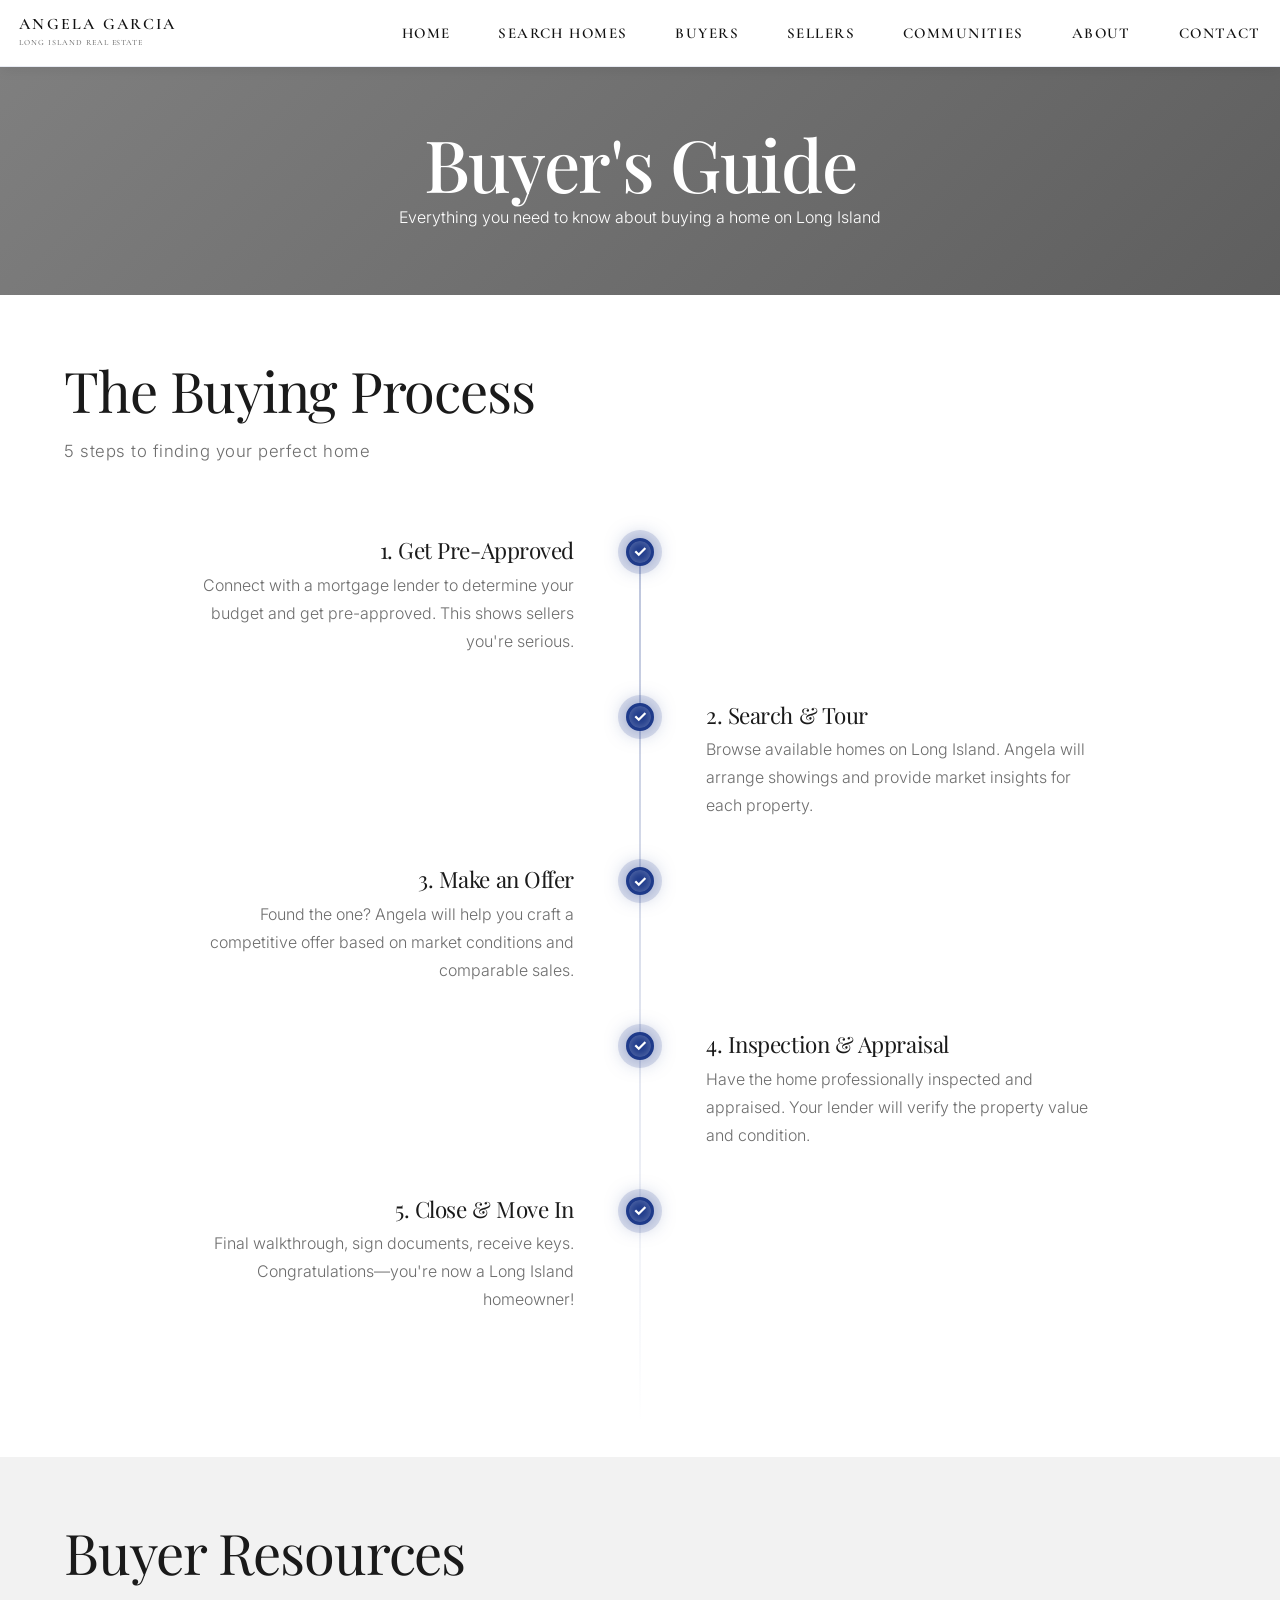
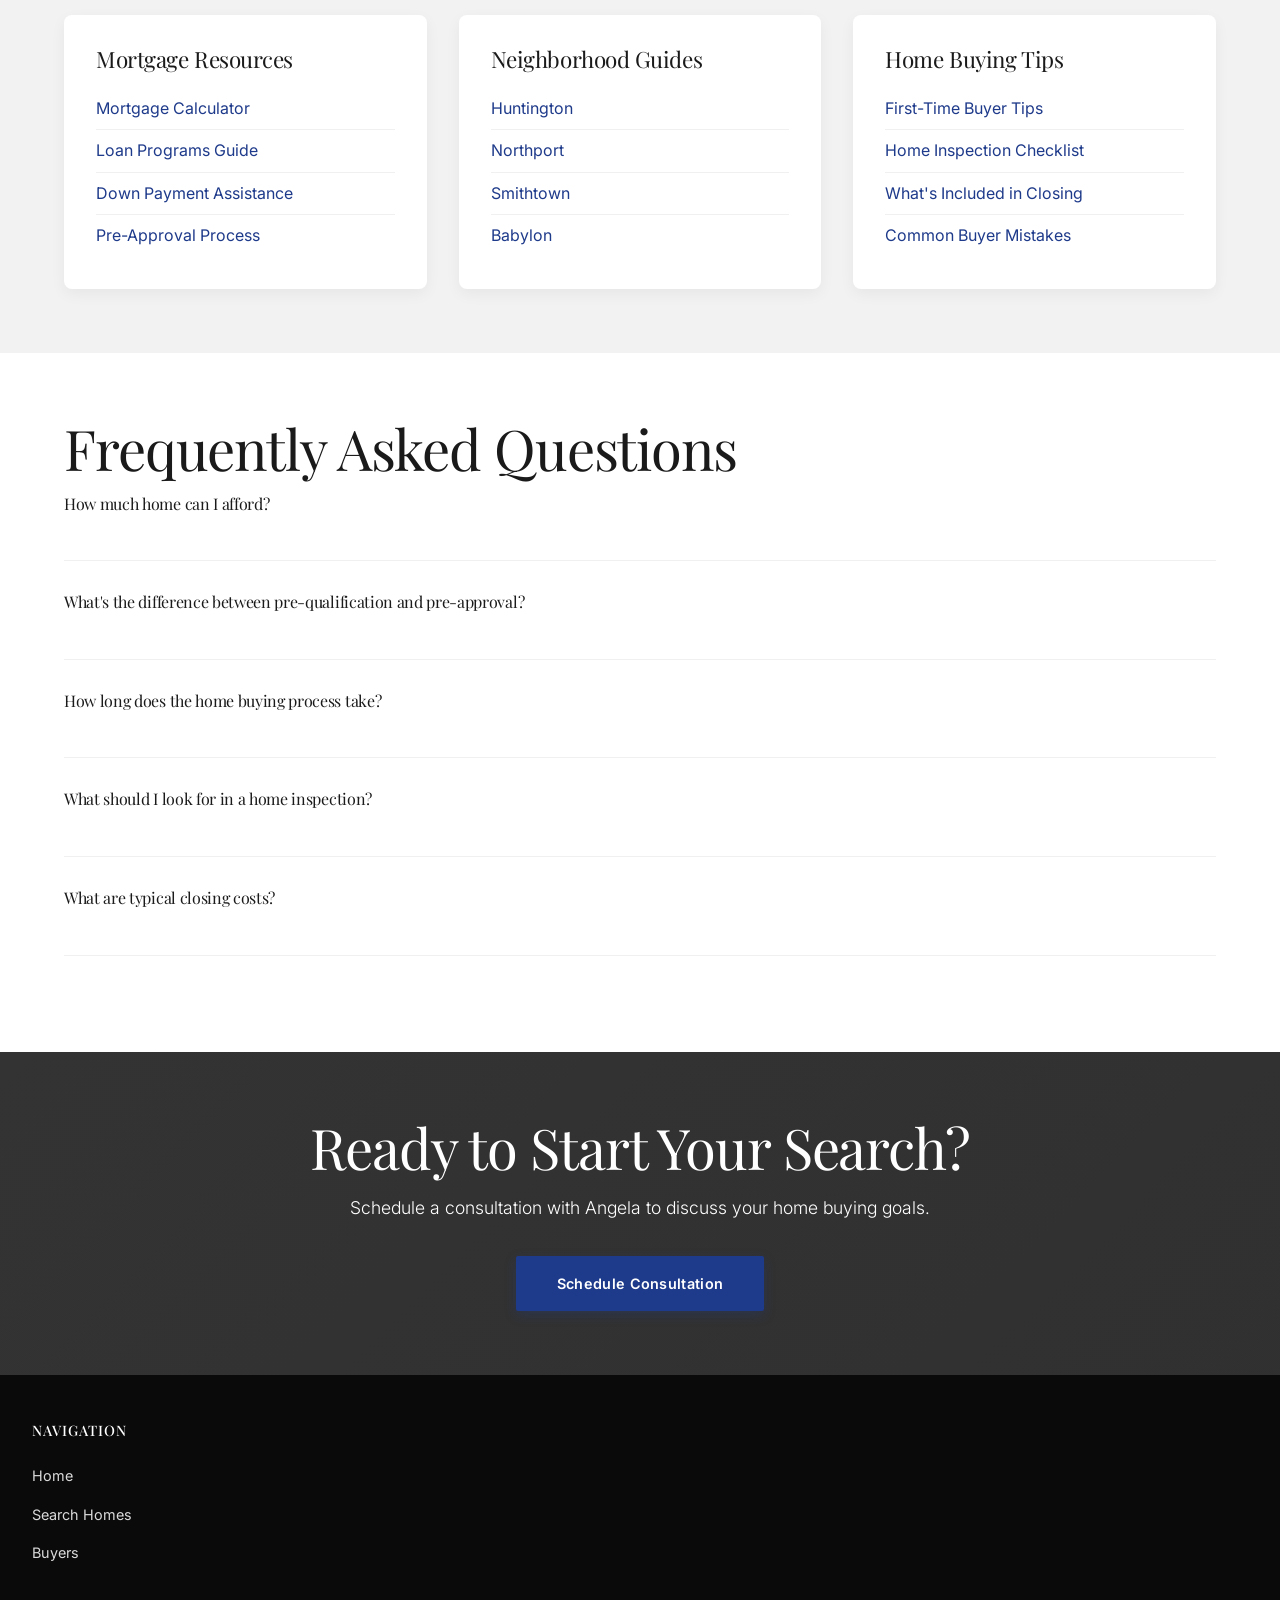
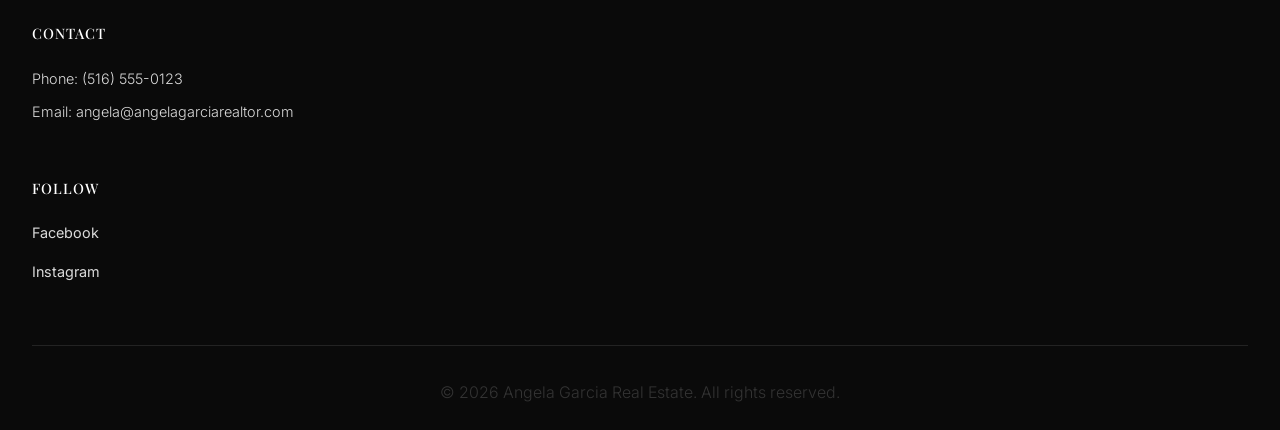
<file: buyers.html>
<!DOCTYPE html>
<html lang="en">
<head>
    <meta charset="UTF-8">
    <meta name="viewport" content="width=device-width, initial-scale=1.0">
    <title>Buyer Guide | Angela Garcia Real Estate | Long Island</title>
    <meta name="description" content="Complete guide for buying a home on Long Island. Learn the process, get pre-approved, and find your dream home.">
    <link rel="stylesheet" href="css/styles.css">
    <style>
        .guide-hero {
            background: linear-gradient(135deg, rgba(0,0,0,0.5), rgba(26,26,26,0.7));
            padding: 4rem 2rem;
            text-align: center;
            color: white;
            margin-top: 60px;
        }

        .guide-hero h1 {
            color: white;
        }

        .process-timeline {
            padding: 4rem 2rem;
            background-color: white;
        }

        .timeline {
            max-width: 900px;
            margin: 0 auto;
            position: relative;
            padding: 2rem 0;
        }

        .timeline::before {
            content: '';
            position: absolute;
            left: 50%;
            transform: translateX(-50%);
            width: 2px;
            height: 100%;
            background: linear-gradient(to bottom, var(--accent-blue), transparent);
            opacity: 0.3;
        }

        .timeline-item {
            margin-bottom: 3rem;
            position: relative;
            opacity: 0.6;
            transition: opacity 0.6s cubic-bezier(0.23, 1, 0.320, 1);
        }

        .timeline-item.active {
            opacity: 1;
        }

        .timeline-item:nth-child(odd) .timeline-content {
            margin-left: 0;
            margin-right: auto;
            width: 48%;
            text-align: right;
            padding-right: 3rem;
        }

        .timeline-item:nth-child(even) .timeline-content {
            margin-left: auto;
            margin-right: 0;
            width: 48%;
            text-align: left;
            padding-left: 3rem;
        }

        .timeline-marker {
            position: absolute;
            left: 50%;
            top: 0;
            transform: translateX(-50%);
            width: 28px;
            height: 28px;
            background-color: white;
            border: 3px solid var(--accent-blue);
            border-radius: 50%;
            z-index: 10;
            display: flex;
            align-items: center;
            justify-content: center;
            transition: all 0.6s cubic-bezier(0.23, 1, 0.320, 1);
            box-shadow: 0 0 0 0 var(--accent-blue);
        }

        .timeline-marker::after {
            content: '✓';
            color: var(--accent-blue);
            font-size: 16px;
            font-weight: bold;
            opacity: 0;
            transform: scale(0);
            transition: all 0.6s cubic-bezier(0.23, 1, 0.320, 1);
        }

        .timeline-item.active .timeline-marker {
            background-color: var(--accent-blue);
            box-shadow: 0 0 0 8px rgba(30, 58, 138, 0.15), 
                        0 0 20px rgba(30, 58, 138, 0.5),
                        inset 0 0 10px rgba(255, 255, 255, 0.3);
        }

        .timeline-item.active .timeline-marker::after {
            opacity: 1;
            color: white;
            transform: scale(1);
        }

        @keyframes checkGlow {
            0% {
                box-shadow: 0 0 0 0 rgba(30, 58, 138, 0.7);
            }
            50% {
                box-shadow: 0 0 0 12px rgba(30, 58, 138, 0), 
                            0 0 25px rgba(30, 58, 138, 0.6);
            }
            100% {
                box-shadow: 0 0 0 8px rgba(30, 58, 138, 0.15), 
                            0 0 20px rgba(30, 58, 138, 0.5),
                            inset 0 0 10px rgba(255, 255, 255, 0.3);
            }
        }

        .timeline-item.active .timeline-marker {
            animation: checkGlow 0.8s ease-out;
        }

        .timeline-content h3 {
            margin-bottom: 0.5rem;
            color: var(--charcoal);
        }

        .timeline-content p {
            color: var(--medium-gray);
        }

        .resources-section {
            padding: 4rem 2rem;
            background-color: var(--light-gray);
        }

        .resources-grid {
            display: grid;
            grid-template-columns: repeat(auto-fit, minmax(280px, 1fr));
            gap: 2rem;
            margin-top: 2rem;
        }

        .resource-card {
            background-color: white;
            padding: 2rem;
            border-radius: 8px;
            box-shadow: 0 5px 15px rgba(0,0,0,0.05);
        }

        .resource-card h3 {
            margin-bottom: 1rem;
        }

        .resource-card ul {
            list-style: none;
        }

        .resource-card li {
            padding: 0.5rem 0;
            border-bottom: 1px solid #f0f0f0;
        }

        .resource-card li:last-child {
            border-bottom: none;
        }

        .resource-card a {
            color: var(--accent-blue);
            text-decoration: none;
        }

        .resource-card a:hover {
            text-decoration: underline;
        }

        .faq-section {
            padding: 4rem 2rem;
            background-color: white;
        }

        .faq-item {
            margin-bottom: 2rem;
            border-bottom: 1px solid #f0f0f0;
            padding-bottom: 2rem;
        }

        .faq-item h4 {
            cursor: pointer;
            color: var(--charcoal);
            margin-bottom: 1rem;
            transition: var(--transition);
        }

        .faq-item h4:hover {
            color: var(--accent-blue);
        }

        .faq-content {
            display: none;
            color: var(--medium-gray);
            line-height: 1.8;
        }

        .faq-content.active {
            display: block;
        }

        .cta-section {
            padding: 4rem 2rem;
            background: linear-gradient(135deg, rgba(0,0,0,0.8), rgba(26,26,26,0.9));
            color: white;
            text-align: center;
        }

        @media (max-width: 768px) {
            .timeline::before {
                left: 30px;
            }

            .timeline-item:nth-child(odd) .timeline-content,
            .timeline-item:nth-child(even) .timeline-content {
                width: 100%;
                margin-left: 70px;
                margin-right: 0;
                text-align: left;
                padding-left: 0;
                padding-right: 0;
            }

            .timeline-marker {
                left: 30px;
            }
        }
    </style>
</head>
<body>

<!-- NAVIGATION -->
<nav class="navbar">
    <div class="nav-container">
        <a href="index.html" class="logo">
            <h1>ANGELA GARCIA</h1>
            <p class="logo-subtitle">LONG ISLAND REAL ESTATE</p>
        </a>
        <!-- Desktop Menu -->
        <ul class="nav-menu">
            <li><a href="index.html">Home</a></li>
            <li><a href="search.html">Search Homes</a></li>
            <li><a href="buyers.html">Buyers</a></li>
            <li><a href="sellers.html">Sellers</a></li>
            <li><a href="communities.html">Communities</a></li>
            <li><a href="about.html">About</a></li>
            <li><a href="contact.html">Contact</a></li>
        </ul>
        <!-- Mobile Menu Toggle -->
        <button class="mobile-menu-toggle" aria-label="Toggle navigation menu" aria-expanded="false">
            <span></span>
            <span></span>
            <span></span>
        </button>
    </div>
</nav>

<!-- Mobile Menu Backdrop -->
<div class="mobile-nav-backdrop"></div>

<!-- Mobile Menu Drawer -->
<div class="mobile-nav-drawer">
    <div class="mobile-nav-header">
        <a href="index.html" class="mobile-logo">ANGELA GARCIA</a>
        <button class="mobile-menu-close" aria-label="Close navigation menu">×</button>
    </div>
    <a href="index.html">Home</a>
    <a href="search.html">Search Homes</a>
    <a href="buyers.html">Buyers</a>
    <a href="sellers.html">Sellers</a>
    <a href="communities.html">Communities</a>
    <a href="about.html">About</a>
    <a href="contact.html">Contact</a>
</div>

<!-- HERO -->
<section class="guide-hero">
    <div class="container">
        <h1>Buyer's Guide</h1>
        <p>Everything you need to know about buying a home on Long Island</p>
    </div>
</section>

<!-- BUYING PROCESS -->
<section class="process-timeline">
    <div class="container">
        <h2>The Buying Process</h2>
        <p class="section-subtitle">5 steps to finding your perfect home</p>

        <div class="timeline">
            <div class="timeline-item">
                <div class="timeline-marker"></div>
                <div class="timeline-content">
                    <h3>1. Get Pre-Approved</h3>
                    <p>Connect with a mortgage lender to determine your budget and get pre-approved. This shows sellers you're serious.</p>
                </div>
            </div>

            <div class="timeline-item">
                <div class="timeline-marker"></div>
                <div class="timeline-content">
                    <h3>2. Search & Tour</h3>
                    <p>Browse available homes on Long Island. Angela will arrange showings and provide market insights for each property.</p>
                </div>
            </div>

            <div class="timeline-item">
                <div class="timeline-marker"></div>
                <div class="timeline-content">
                    <h3>3. Make an Offer</h3>
                    <p>Found the one? Angela will help you craft a competitive offer based on market conditions and comparable sales.</p>
                </div>
            </div>

            <div class="timeline-item">
                <div class="timeline-marker"></div>
                <div class="timeline-content">
                    <h3>4. Inspection & Appraisal</h3>
                    <p>Have the home professionally inspected and appraised. Your lender will verify the property value and condition.</p>
                </div>
            </div>

            <div class="timeline-item">
                <div class="timeline-marker"></div>
                <div class="timeline-content">
                    <h3>5. Close & Move In</h3>
                    <p>Final walkthrough, sign documents, receive keys. Congratulations—you're now a Long Island homeowner!</p>
                </div>
            </div>
        </div>
    </div>
</section>

<!-- RESOURCES -->
<section class="resources-section">
    <div class="container">
        <h2>Buyer Resources</h2>

        <div class="resources-grid">
            <div class="resource-card">
                <h3>Mortgage Resources</h3>
                <ul>
                    <li><a href="#">Mortgage Calculator</a></li>
                    <li><a href="#">Loan Programs Guide</a></li>
                    <li><a href="#">Down Payment Assistance</a></li>
                    <li><a href="#">Pre-Approval Process</a></li>
                </ul>
            </div>

            <div class="resource-card">
                <h3>Neighborhood Guides</h3>
                <ul>
                    <li><a href="communities/huntington.html">Huntington</a></li>
                    <li><a href="communities/northport.html">Northport</a></li>
                    <li><a href="communities/smithtown.html">Smithtown</a></li>
                    <li><a href="communities/babylon.html">Babylon</a></li>
                </ul>
            </div>

            <div class="resource-card">
                <h3>Home Buying Tips</h3>
                <ul>
                    <li><a href="#">First-Time Buyer Tips</a></li>
                    <li><a href="#">Home Inspection Checklist</a></li>
                    <li><a href="#">What's Included in Closing</a></li>
                    <li><a href="#">Common Buyer Mistakes</a></li>
                </ul>
            </div>
        </div>
    </div>
</section>

<!-- FAQ -->
<section class="faq-section">
    <div class="container">
        <h2>Frequently Asked Questions</h2>

        <div class="faq-item">
            <h4 onclick="toggleFaq(this)">How much home can I afford?</h4>
            <div class="faq-content">
                <p>Generally, lenders will approve you for a mortgage of 2.5 to 3 times your annual income. Your actual budget depends on your down payment, credit score, debt-to-income ratio, and current interest rates. Angela recommends getting pre-approved first to understand your true buying power.</p>
            </div>
        </div>

        <div class="faq-item">
            <h4 onclick="toggleFaq(this)">What's the difference between pre-qualification and pre-approval?</h4>
            <div class="faq-content">
                <p>Pre-qualification is a quick estimate based on self-reported information. Pre-approval is a detailed review by a lender that verifies your income, credit, and assets. Pre-approval is what sellers take seriously when reviewing offers.</p>
            </div>
        </div>

        <div class="faq-item">
            <h4 onclick="toggleFaq(this)">How long does the home buying process take?</h4>
            <div class="faq-content">
                <p>From offer to closing typically takes 30-45 days. However, this depends on how quickly inspections, appraisals, and underwriting are completed. Some deals close faster, others take longer.</p>
            </div>
        </div>

        <div class="faq-item">
            <h4 onclick="toggleFaq(this)">What should I look for in a home inspection?</h4>
            <div class="faq-content">
                <p>A professional inspector will examine the structure, roof, foundation, electrical systems, plumbing, HVAC, and more. Angela recommends attending the inspection to ask questions and understand the condition of the property.</p>
            </div>
        </div>

        <div class="faq-item">
            <h4 onclick="toggleFaq(this)">What are typical closing costs?</h4>
            <div class="faq-content">
                <p>Closing costs typically range from 2-5% of the purchase price and include loan origination fees, appraisal, title insurance, taxes, and attorney fees. Angela will provide a detailed estimate after you make an offer.</p>
            </div>
        </div>
    </div>
</section>

<!-- LEAD FORM -->
<section class="cta-section">
    <div class="container">
        <h2>Ready to Start Your Search?</h2>
        <p style="margin-bottom: 2rem; font-size: 1.1rem;">Schedule a consultation with Angela to discuss your home buying goals.</p>
        <a href="contact.html" class="btn btn-primary">Schedule Consultation</a>
    </div>
</section>

<!-- FOOTER -->
<footer class="footer">
    <div class="footer-container">
        <div class="footer-grid">
            <div class="footer-section">
                <h4>Navigation</h4>
                <ul>
                    <li><a href="index.html">Home</a></li>
                    <li><a href="search.html">Search Homes</a></li>
                    <li><a href="buyers.html">Buyers</a></li>
                </ul>
            </div>
            <div class="footer-section">
                <h4>Contact</h4>
                <p>Phone: (516) 555-0123</p>
                <p>Email: angela@angelagarciarealtor.com</p>
            </div>
            <div class="footer-section">
                <h4>Follow</h4>
                <ul>
                    <li><a href="#">Facebook</a></li>
                    <li><a href="#">Instagram</a></li>
                </ul>
            </div>
        </div>
        <div class="footer-bottom">
            <p>&copy; 2026 Angela Garcia Real Estate. All rights reserved.</p>
        </div>
    </div>
</footer>

<script>
function toggleFaq(element) {
    const content = element.nextElementSibling;
    content.classList.toggle('active');
    element.style.color = content.classList.contains('active') ? 'var(--accent-blue)' : 'var(--charcoal)';
}

// Intersection Observer for animated checkpoints
function initializeTimelineAnimations() {
    const timelineItems = document.querySelectorAll('.timeline-item');
    
    const observerOptions = {
        threshold: 0.5,
        rootMargin: '0px 0px -100px 0px'
    };
    
    const observer = new IntersectionObserver((entries) => {
        entries.forEach(entry => {
            if (entry.isIntersecting) {
                entry.target.classList.add('active');
            }
        });
    }, observerOptions);
    
    timelineItems.forEach(item => observer.observe(item));
}

// Run on page load
document.addEventListener('DOMContentLoaded', () => {
    initializeTimelineAnimations();
});

// Mobile Navigation
const toggle = document.querySelector(".mobile-menu-toggle");
const close = document.querySelector(".mobile-menu-close");
const backdrop = document.querySelector(".mobile-nav-backdrop");
const links = document.querySelectorAll(".mobile-nav-drawer a");

const openMenu = () => {
    document.body.classList.add("mobile-nav-open");
    toggle?.setAttribute("aria-expanded", "true");
};

const closeMenu = () => {
    document.body.classList.remove("mobile-nav-open");
    toggle?.setAttribute("aria-expanded", "false");
};

toggle?.addEventListener("click", openMenu);
close?.addEventListener("click", closeMenu);
backdrop?.addEventListener("click", closeMenu);
links.forEach((link) => link.addEventListener("click", closeMenu));

window.addEventListener("resize", () => {
    if (window.innerWidth > 768) closeMenu();
});
</script>

</body>
</html>
</file>
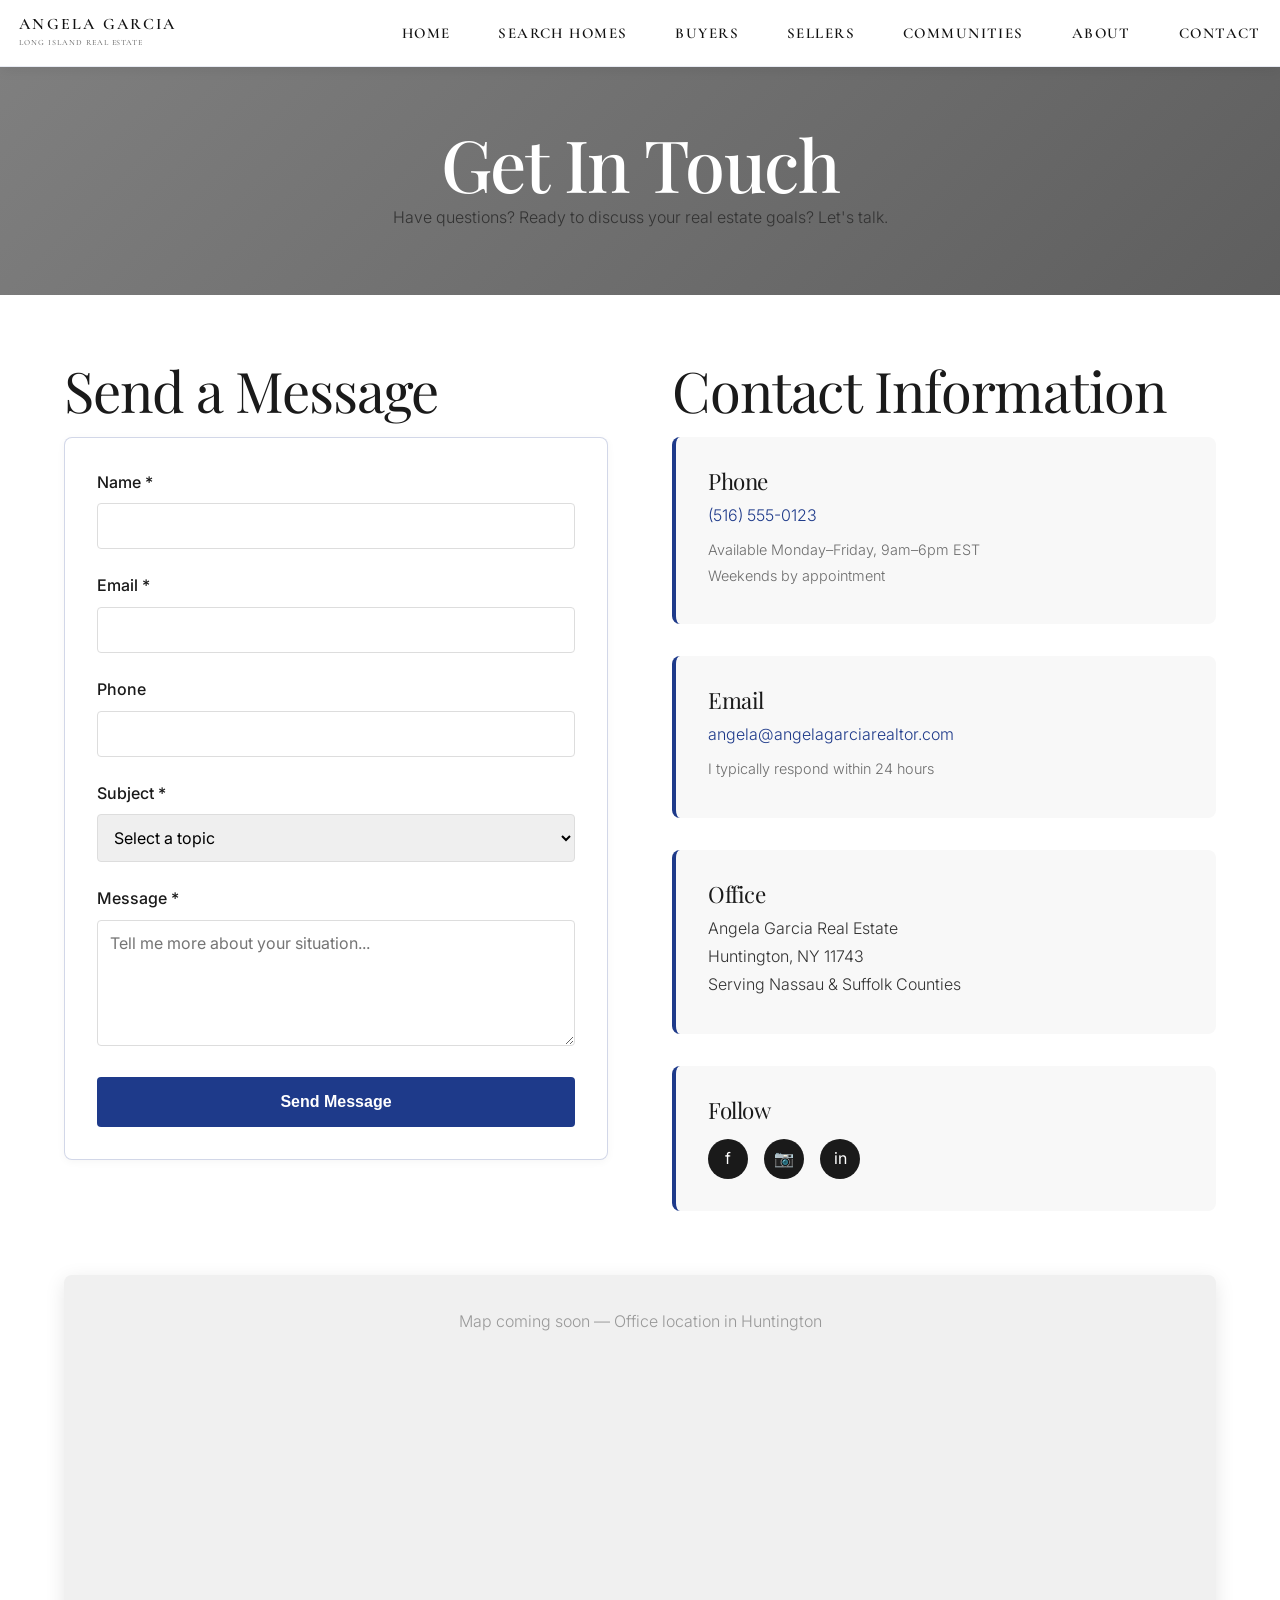
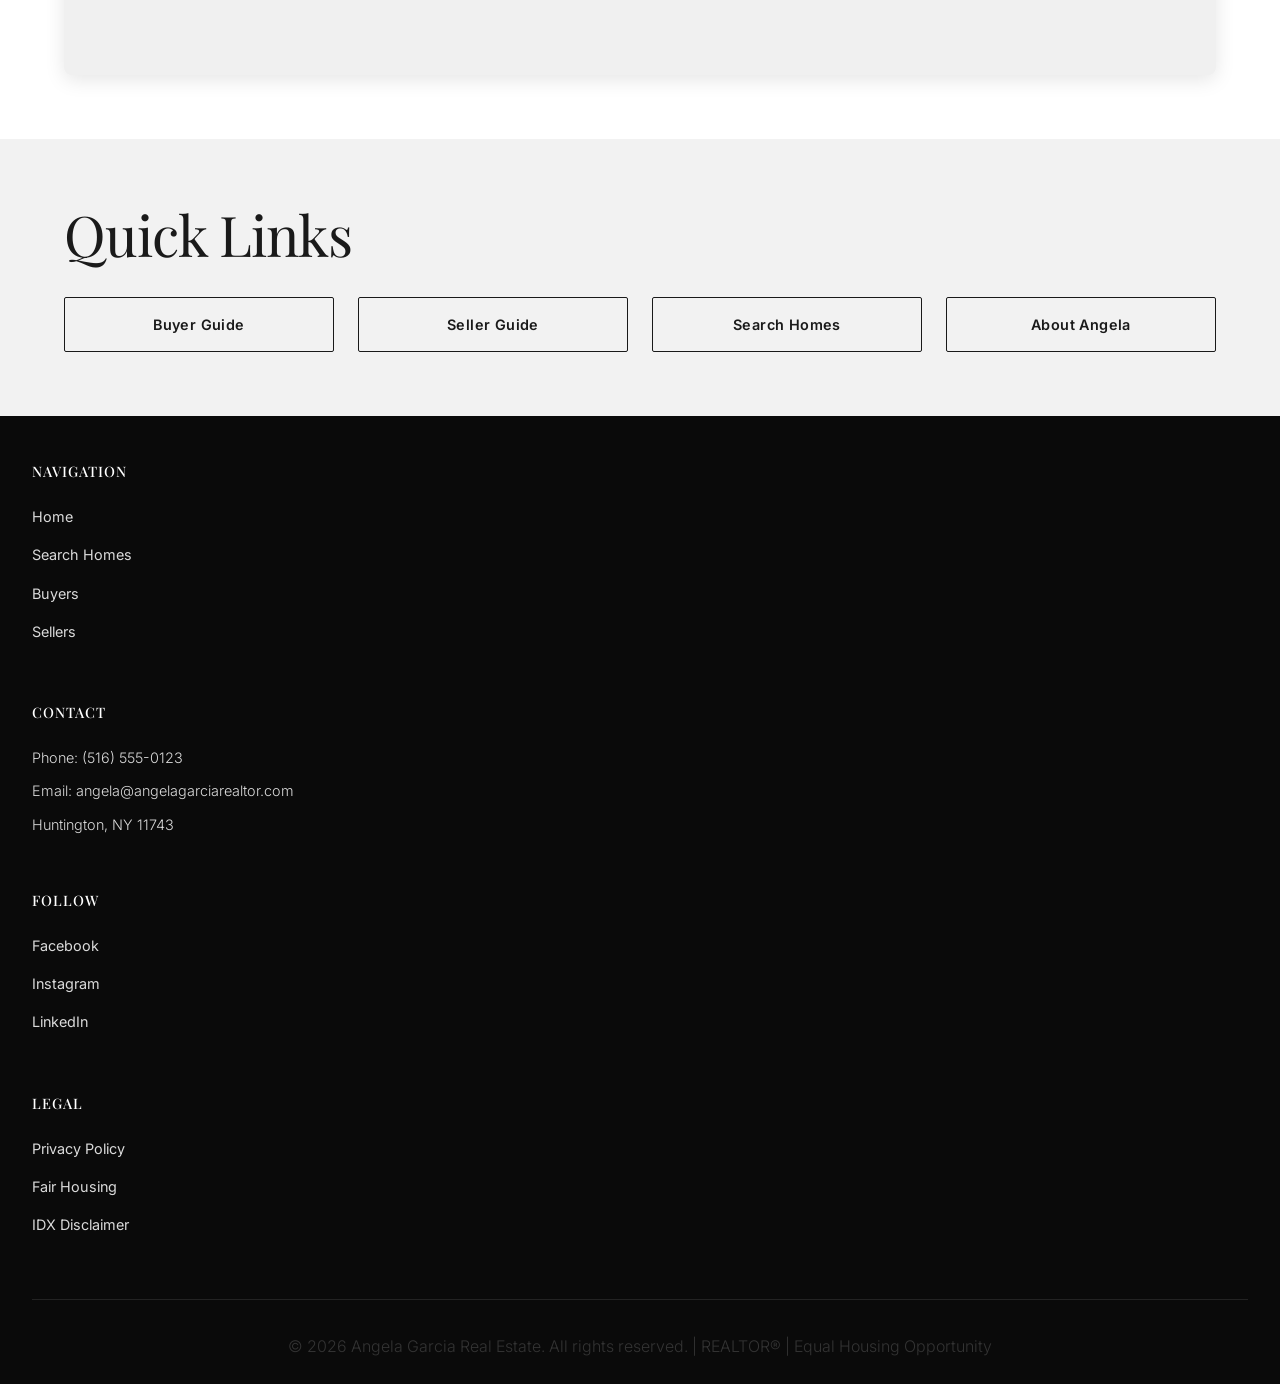
<file: contact.html>
<!DOCTYPE html>
<html lang="en">
<head>
    <meta charset="UTF-8">
    <meta name="viewport" content="width=device-width, initial-scale=1.0">
    <title>Contact Angela Garcia | Long Island Real Estate</title>
    <meta name="description" content="Get in touch with Angela Garcia. Schedule a consultation or ask questions about buying, selling, or investing in Long Island real estate.">
    <link rel="stylesheet" href="css/styles.css">
    <style>
        .contact-hero {
            background: linear-gradient(135deg, rgba(0,0,0,0.5), rgba(26,26,26,0.7));
            padding: 4rem 2rem;
            text-align: center;
            color: white;
            margin-top: 60px;
        }

        .contact-hero h1 {
            color: white;
        }

        .contact-content {
            padding: 4rem 2rem;
            background-color: white;
        }

        .contact-grid {
            display: grid;
            grid-template-columns: 1fr 1fr;
            gap: 4rem;
        }

        .contact-form {
            background-color: var(--white);
            padding: 2rem;
            border-radius: 8px;
            border: 1px solid rgba(30, 58, 138, 0.2);
            box-shadow: 0 2px 8px rgba(0, 0, 0, 0.04);
        }

        .form-group {
            margin-bottom: 1.5rem;
        }

        .form-group label {
            display: block;
            margin-bottom: 0.5rem;
            font-weight: 500;
            color: var(--charcoal);
        }

        .form-group input,
        .form-group textarea,
        .form-group select {
            width: 100%;
            padding: 0.75rem;
            border: 1px solid #ddd;
            border-radius: 4px;
            font-size: 1rem;
            font-family: inherit;
        }

        .form-group input:focus,
        .form-group textarea:focus,
        .form-group select:focus {
            outline: none;
            border-color: var(--accent-blue);
            box-shadow: 0 0 0 3px rgba(30, 58, 138, 0.1);
        }

        .submit-btn {
            width: 100%;
            padding: 1rem;
            background-color: var(--accent-blue);
            color: white;
            border: none;
            border-radius: 4px;
            font-size: 1rem;
            font-weight: 600;
            cursor: pointer;
            transition: var(--transition);
        }

        .submit-btn:hover {
            background-color: #153063;
        }

        .contact-info {
            display: flex;
            flex-direction: column;
            gap: 2rem;
        }

        .info-block {
            padding: 2rem;
            background-color: var(--off-white);
            border-radius: 8px;
            border-left: 4px solid var(--accent-blue);
        }

        .info-block h3 {
            margin-bottom: 0.5rem;
        }

        .info-block p {
            margin-bottom: 0.25rem;
        }

        .info-block a {
            color: var(--accent-blue);
            text-decoration: none;
            transition: var(--transition);
        }

        .info-block a:hover {
            text-decoration: underline;
        }

        .map-section {
            margin-top: 4rem;
            border-radius: 8px;
            overflow: hidden;
            box-shadow: 0 5px 20px rgba(0,0,0,0.1);
            height: 400px;
            background-color: #f0f0f0;
        }

        .social-links {
            display: flex;
            gap: 1rem;
            margin-top: 1rem;
        }

        .social-links a {
            display: inline-flex;
            align-items: center;
            justify-content: center;
            width: 40px;
            height: 40px;
            background-color: var(--charcoal);
            color: white;
            border-radius: 50%;
            text-decoration: none;
            transition: var(--transition);
        }

        .social-links a:hover {
            background-color: var(--accent-blue);
        }

        @media (max-width: 768px) {
            .contact-grid {
                grid-template-columns: 1fr;
            }
        }
    </style>
</head>
<body>

<!-- NAVIGATION -->
<nav class="navbar">
    <div class="nav-container">
        <a href="index.html" class="logo">
            <h1>ANGELA GARCIA</h1>
            <p class="logo-subtitle">LONG ISLAND REAL ESTATE</p>
        </a>
        <!-- Desktop Menu -->
        <ul class="nav-menu">
            <li><a href="index.html">Home</a></li>
            <li><a href="search.html">Search Homes</a></li>
            <li><a href="buyers.html">Buyers</a></li>
            <li><a href="sellers.html">Sellers</a></li>
            <li><a href="communities.html">Communities</a></li>
            <li><a href="about.html">About</a></li>
            <li><a href="contact.html">Contact</a></li>
        </ul>
        <!-- Mobile Menu Toggle -->
        <button class="mobile-menu-toggle" aria-label="Toggle navigation menu" aria-expanded="false">
            <span></span>
            <span></span>
            <span></span>
        </button>
    </div>
</nav>

<!-- Mobile Menu Backdrop -->
<div class="mobile-nav-backdrop"></div>

<!-- Mobile Menu Drawer -->
<div class="mobile-nav-drawer">
    <div class="mobile-nav-header">
        <a href="index.html" class="mobile-logo">ANGELA GARCIA</a>
        <button class="mobile-menu-close" aria-label="Close navigation menu">×</button>
    </div>
    <a href="index.html">Home</a>
    <a href="search.html">Search Homes</a>
    <a href="buyers.html">Buyers</a>
    <a href="sellers.html">Sellers</a>
    <a href="communities.html">Communities</a>
    <a href="about.html">About</a>
    <a href="contact.html">Contact</a>
</div>

<!-- HERO -->
<section class="contact-hero">
    <div class="container">
        <h1>Get In Touch</h1>
        <p>Have questions? Ready to discuss your real estate goals? Let's talk.</p>
    </div>
</section>

<!-- CONTACT FORM & INFO -->
<section class="contact-content">
    <div class="container">
        <div class="contact-grid">
            <!-- FORM -->
            <div>
                <h2>Send a Message</h2>
                <form id="contactForm" class="contact-form">
                    <div class="form-group">
                        <label for="name">Name *</label>
                        <input type="text" id="name" name="name" required>
                    </div>

                    <div class="form-group">
                        <label for="email">Email *</label>
                        <input type="email" id="email" name="email" required>
                    </div>

                    <div class="form-group">
                        <label for="phone">Phone</label>
                        <input type="tel" id="phone" name="phone">
                    </div>

                    <div class="form-group">
                        <label for="subject">Subject *</label>
                        <select id="subject" name="subject" required>
                            <option value="">Select a topic</option>
                            <option value="buying">I'm interested in buying</option>
                            <option value="selling">I'm interested in selling</option>
                            <option value="valuation">I want a home valuation</option>
                            <option value="info">I have a question</option>
                            <option value="other">Other</option>
                        </select>
                    </div>

                    <div class="form-group">
                        <label for="message">Message *</label>
                        <textarea id="message" name="message" rows="5" placeholder="Tell me more about your situation..." required></textarea>
                    </div>

                    <button type="submit" class="submit-btn">Send Message</button>
                </form>
            </div>

            <!-- INFO -->
            <div>
                <h2>Contact Information</h2>

                <div class="contact-info">
                    <div class="info-block">
                        <h3>Phone</h3>
                        <p><a href="tel:+15165550123">(516) 555-0123</a></p>
                        <p style="font-size: 0.9rem; color: var(--medium-gray); margin-top: 0.5rem;">Available Monday–Friday, 9am–6pm EST<br>Weekends by appointment</p>
                    </div>

                    <div class="info-block">
                        <h3>Email</h3>
                        <p><a href="mailto:angela@angelagarciarealtor.com">angela@angelagarciarealtor.com</a></p>
                        <p style="font-size: 0.9rem; color: var(--medium-gray); margin-top: 0.5rem;">I typically respond within 24 hours</p>
                    </div>

                    <div class="info-block">
                        <h3>Office</h3>
                        <p>Angela Garcia Real Estate<br>Huntington, NY 11743<br>Serving Nassau & Suffolk Counties</p>
                    </div>

                    <div class="info-block">
                        <h3>Follow</h3>
                        <div class="social-links">
                            <a href="#" title="Facebook">f</a>
                            <a href="#" title="Instagram">📷</a>
                            <a href="#" title="LinkedIn">in</a>
                        </div>
                    </div>
                </div>
            </div>
        </div>

        <!-- MAP -->
        <div class="map-section" id="map">
            <p style="padding: 2rem; text-align: center; color: #999;">Map coming soon — Office location in Huntington</p>
        </div>
    </div>
</section>

<!-- FAQ QUICK LINKS -->
<section style="padding: 4rem 2rem; background-color: var(--light-gray);">
    <div class="container">
        <h2>Quick Links</h2>
        <div style="display: grid; grid-template-columns: repeat(auto-fit, minmax(200px, 1fr)); gap: 1.5rem; margin-top: 2rem;">
            <a href="buyers.html" class="btn btn-outline" style="text-align: center;">Buyer Guide</a>
            <a href="sellers.html" class="btn btn-outline" style="text-align: center;">Seller Guide</a>
            <a href="search.html" class="btn btn-outline" style="text-align: center;">Search Homes</a>
            <a href="about.html" class="btn btn-outline" style="text-align: center;">About Angela</a>
        </div>
    </div>
</section>

<!-- FOOTER -->
<footer class="footer">
    <div class="footer-container">
        <div class="footer-grid">
            <div class="footer-section">
                <h4>Navigation</h4>
                <ul>
                    <li><a href="index.html">Home</a></li>
                    <li><a href="search.html">Search Homes</a></li>
                    <li><a href="buyers.html">Buyers</a></li>
                    <li><a href="sellers.html">Sellers</a></li>
                </ul>
            </div>
            <div class="footer-section">
                <h4>Contact</h4>
                <p>Phone: (516) 555-0123</p>
                <p>Email: angela@angelagarciarealtor.com</p>
                <p>Huntington, NY 11743</p>
            </div>
            <div class="footer-section">
                <h4>Follow</h4>
                <ul>
                    <li><a href="#">Facebook</a></li>
                    <li><a href="#">Instagram</a></li>
                    <li><a href="#">LinkedIn</a></li>
                </ul>
            </div>
            <div class="footer-section">
                <h4>Legal</h4>
                <ul>
                    <li><a href="#">Privacy Policy</a></li>
                    <li><a href="#">Fair Housing</a></li>
                    <li><a href="#">IDX Disclaimer</a></li>
                </ul>
            </div>
        </div>
        <div class="footer-bottom">
            <p>&copy; 2026 Angela Garcia Real Estate. All rights reserved. | REALTOR® | Equal Housing Opportunity</p>
        </div>
    </div>
</footer>

<script>
document.getElementById('contactForm').addEventListener('submit', function(e) {
    e.preventDefault();
    
    const formData = new FormData(this);
    const data = Object.fromEntries(formData);
    
    console.log('Contact form submitted:', data);
    
    // Show success message
    alert('Thank you for reaching out! Angela will get back to you soon.');
    
    // Reset form
    this.reset();
});
</script>

<script>
// Mobile Navigation
document.addEventListener("DOMContentLoaded", () => {
    const toggle = document.querySelector(".mobile-menu-toggle");
    const close = document.querySelector(".mobile-menu-close");
    const backdrop = document.querySelector(".mobile-nav-backdrop");
    const links = document.querySelectorAll(".mobile-nav-drawer a");

    const openMenu = () => {
        document.body.classList.add("mobile-nav-open");
        toggle?.setAttribute("aria-expanded", "true");
    };

    const closeMenu = () => {
        document.body.classList.remove("mobile-nav-open");
        toggle?.setAttribute("aria-expanded", "false");
    };

    toggle?.addEventListener("click", openMenu);
    close?.addEventListener("click", closeMenu);
    backdrop?.addEventListener("click", closeMenu);
    links.forEach((link) => link.addEventListener("click", closeMenu));

    window.addEventListener("resize", () => {
        if (window.innerWidth > 768) closeMenu();
    });
});
</script>

</body>
</html>
</file>
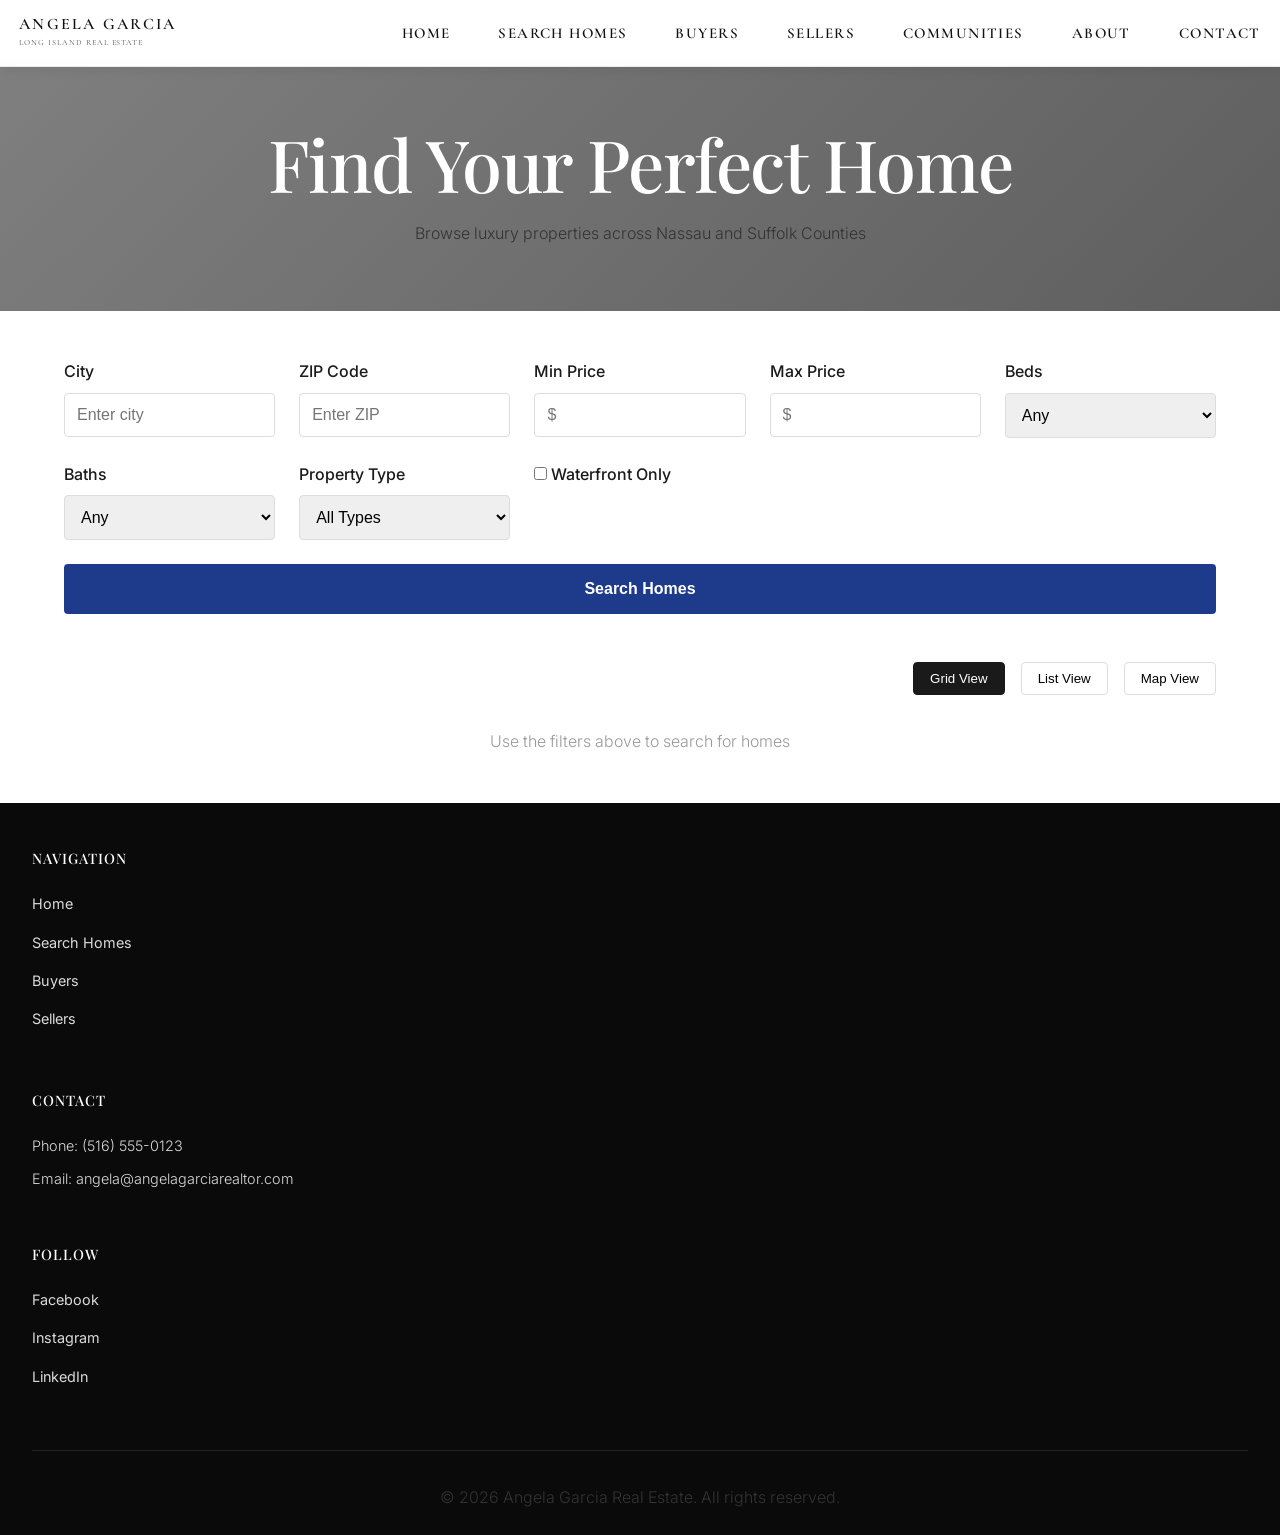
<file: search.html>
<!DOCTYPE html>
<html lang="en">
<head>
    <meta charset="UTF-8">
    <meta name="viewport" content="width=device-width, initial-scale=1.0">
    <title>Search Homes | Angela Garcia Real Estate | Long Island</title>
    <meta name="description" content="Search luxury homes for sale on Long Island. Browse Nassau County and Suffolk County real estate listings with advanced filtering.">
    <link rel="stylesheet" href="css/styles.css">
    <style>
        .search-hero {
            background: linear-gradient(135deg, rgba(0,0,0,0.5), rgba(26,26,26,0.7));
            padding: 4rem 2rem;
            text-align: center;
            color: white;
            margin-top: 60px;
        }

        .search-hero h1 {
            color: white;
            margin-bottom: 1rem;
        }

        .search-interface {
            background-color: white;
            padding: 3rem 2rem;
        }

        .filters-section {
            display: grid;
            grid-template-columns: repeat(auto-fit, minmax(200px, 1fr));
            gap: 1.5rem;
            margin-bottom: 2rem;
        }

        .filter-group {
            display: flex;
            flex-direction: column;
        }

        .filter-group label {
            font-weight: 500;
            margin-bottom: 0.5rem;
            color: var(--charcoal);
        }

        .filter-group input,
        .filter-group select {
            padding: 0.75rem;
            border: 1px solid #ddd;
            border-radius: 4px;
            font-size: 1rem;
        }

        .filter-group input:focus,
        .filter-group select:focus {
            outline: none;
            border-color: var(--accent-gold);
            box-shadow: 0 0 0 3px rgba(184, 149, 111, 0.1);
        }

        .search-button {
            grid-column: 1 / -1;
            padding: 1rem;
            background-color: var(--accent-gold);
            color: white;
            border: none;
            border-radius: 4px;
            font-size: 1rem;
            font-weight: 600;
            cursor: pointer;
            transition: var(--transition);
        }

        .search-button:hover {
            background-color: #a0845f;
        }

        .listings-container {
            margin-top: 3rem;
        }

        .view-options {
            display: flex;
            gap: 1rem;
            margin-bottom: 2rem;
            justify-content: flex-end;
        }

        .view-btn {
            padding: 0.5rem 1rem;
            border: 1px solid #ddd;
            background-color: white;
            cursor: pointer;
            border-radius: 4px;
            transition: var(--transition);
        }

        .view-btn.active {
            background-color: var(--charcoal);
            color: white;
            border-color: var(--charcoal);
        }

        .listings-grid {
            display: grid;
            grid-template-columns: repeat(auto-fill, minmax(300px, 1fr));
            gap: 2rem;
        }

        .map-section {
            margin-top: 3rem;
            border-radius: 8px;
            overflow: hidden;
            box-shadow: 0 5px 20px rgba(0,0,0,0.1);
            height: 500px;
            background-color: #f0f0f0;
        }
    </style>
</head>
<body>

<!-- NAVIGATION -->
<nav class="navbar">
    <div class="nav-container">
        <a href="index.html" class="logo">
            <h1>ANGELA GARCIA</h1>
            <p class="logo-subtitle">LONG ISLAND REAL ESTATE</p>
        </a>
        <!-- Desktop Menu -->
        <ul class="nav-menu">
            <li><a href="index.html">Home</a></li>
            <li><a href="search.html">Search Homes</a></li>
            <li><a href="buyers.html">Buyers</a></li>
            <li><a href="sellers.html">Sellers</a></li>
            <li><a href="communities.html">Communities</a></li>
            <li><a href="about.html">About</a></li>
            <li><a href="contact.html">Contact</a></li>
        </ul>
        <!-- Mobile Menu Toggle -->
        <button class="mobile-menu-toggle" aria-label="Toggle navigation menu" aria-expanded="false">
            <span></span>
            <span></span>
            <span></span>
        </button>
    </div>
</nav>

<!-- Mobile Menu Backdrop -->
<div class="mobile-nav-backdrop"></div>

<!-- Mobile Menu Drawer -->
<div class="mobile-nav-drawer">
    <div class="mobile-nav-header">
        <a href="index.html" class="mobile-logo">ANGELA GARCIA</a>
        <button class="mobile-menu-close" aria-label="Close navigation menu">×</button>
    </div>
    <a href="index.html">Home</a>
    <a href="search.html">Search Homes</a>
    <a href="buyers.html">Buyers</a>
    <a href="sellers.html">Sellers</a>
    <a href="communities.html">Communities</a>
    <a href="about.html">About</a>
    <a href="contact.html">Contact</a>
</div>

<!-- HERO -->
<section class="search-hero">
    <div class="container">
        <h1>Find Your Perfect Home</h1>
        <p>Browse luxury properties across Nassau and Suffolk Counties</p>
    </div>
</section>

<!-- SEARCH INTERFACE -->
<section class="search-interface">
    <div class="container">
        <form id="searchForm" class="filters-section">
            <div class="filter-group">
                <label for="city">City</label>
                <input type="text" id="city" name="city" placeholder="Enter city">
            </div>
            <div class="filter-group">
                <label for="zip">ZIP Code</label>
                <input type="text" id="zip" name="zip" placeholder="Enter ZIP">
            </div>
            <div class="filter-group">
                <label for="priceMin">Min Price</label>
                <input type="number" id="priceMin" name="priceMin" placeholder="$">
            </div>
            <div class="filter-group">
                <label for="priceMax">Max Price</label>
                <input type="number" id="priceMax" name="priceMax" placeholder="$">
            </div>
            <div class="filter-group">
                <label for="beds">Beds</label>
                <select id="beds" name="beds">
                    <option value="">Any</option>
                    <option value="1">1+</option>
                    <option value="2">2+</option>
                    <option value="3">3+</option>
                    <option value="4">4+</option>
                    <option value="5">5+</option>
                </select>
            </div>
            <div class="filter-group">
                <label for="baths">Baths</label>
                <select id="baths" name="baths">
                    <option value="">Any</option>
                    <option value="1">1+</option>
                    <option value="2">2+</option>
                    <option value="3">3+</option>
                    <option value="4">4+</option>
                </select>
            </div>
            <div class="filter-group">
                <label for="propertyType">Property Type</label>
                <select id="propertyType" name="propertyType">
                    <option value="">All Types</option>
                    <option value="home">Single Family</option>
                    <option value="condo">Condo</option>
                    <option value="townhouse">Townhouse</option>
                    <option value="multi">Multi-Family</option>
                </select>
            </div>
            <div class="filter-group">
                <label for="waterfront">
                    <input type="checkbox" id="waterfront" name="waterfront"> Waterfront Only
                </label>
            </div>
            <button type="submit" class="search-button">Search Homes</button>
        </form>

        <div class="listings-container">
            <div class="view-options">
                <button class="view-btn active" data-view="grid">Grid View</button>
                <button class="view-btn" data-view="list">List View</button>
                <button class="view-btn" data-view="map">Map View</button>
            </div>

            <div class="listings-grid" id="searchResults">
                <!-- Results populated by IDX framework -->
                <p style="grid-column: 1/-1; text-align: center; color: #999;">Use the filters above to search for homes</p>
            </div>

            <div class="map-section" id="mapSection" style="display: none;">
                <!-- Map will be integrated here -->
                <p style="padding: 2rem; text-align: center; color: #999;">Map view coming soon</p>
            </div>
        </div>
    </div>
</section>

<!-- FOOTER -->
<footer class="footer">
    <div class="footer-container">
        <div class="footer-grid">
            <div class="footer-section">
                <h4>Navigation</h4>
                <ul>
                    <li><a href="index.html">Home</a></li>
                    <li><a href="search.html">Search Homes</a></li>
                    <li><a href="buyers.html">Buyers</a></li>
                    <li><a href="sellers.html">Sellers</a></li>
                </ul>
            </div>
            <div class="footer-section">
                <h4>Contact</h4>
                <p>Phone: (516) 555-0123</p>
                <p>Email: angela@angelagarciarealtor.com</p>
            </div>
            <div class="footer-section">
                <h4>Follow</h4>
                <ul>
                    <li><a href="#">Facebook</a></li>
                    <li><a href="#">Instagram</a></li>
                    <li><a href="#">LinkedIn</a></li>
                </ul>
            </div>
        </div>
        <div class="footer-bottom">
            <p>&copy; 2026 Angela Garcia Real Estate. All rights reserved.</p>
        </div>
    </div>
</footer>

<script src="js/idx-framework.js"></script>
<script src="js/search.js"></script>

<script>
// Mobile Navigation
const toggle = document.querySelector(".mobile-menu-toggle");
const close = document.querySelector(".mobile-menu-close");
const backdrop = document.querySelector(".mobile-nav-backdrop");
const links = document.querySelectorAll(".mobile-nav-drawer a");

const openMenu = () => {
    document.body.classList.add("mobile-nav-open");
    toggle?.setAttribute("aria-expanded", "true");
};

const closeMenu = () => {
    document.body.classList.remove("mobile-nav-open");
    toggle?.setAttribute("aria-expanded", "false");
};

toggle?.addEventListener("click", openMenu);
close?.addEventListener("click", closeMenu);
backdrop?.addEventListener("click", closeMenu);
links.forEach((link) => link.addEventListener("click", closeMenu));

window.addEventListener("resize", () => {
    if (window.innerWidth > 768) closeMenu();
});
</script>

</body>
</html>
</file>
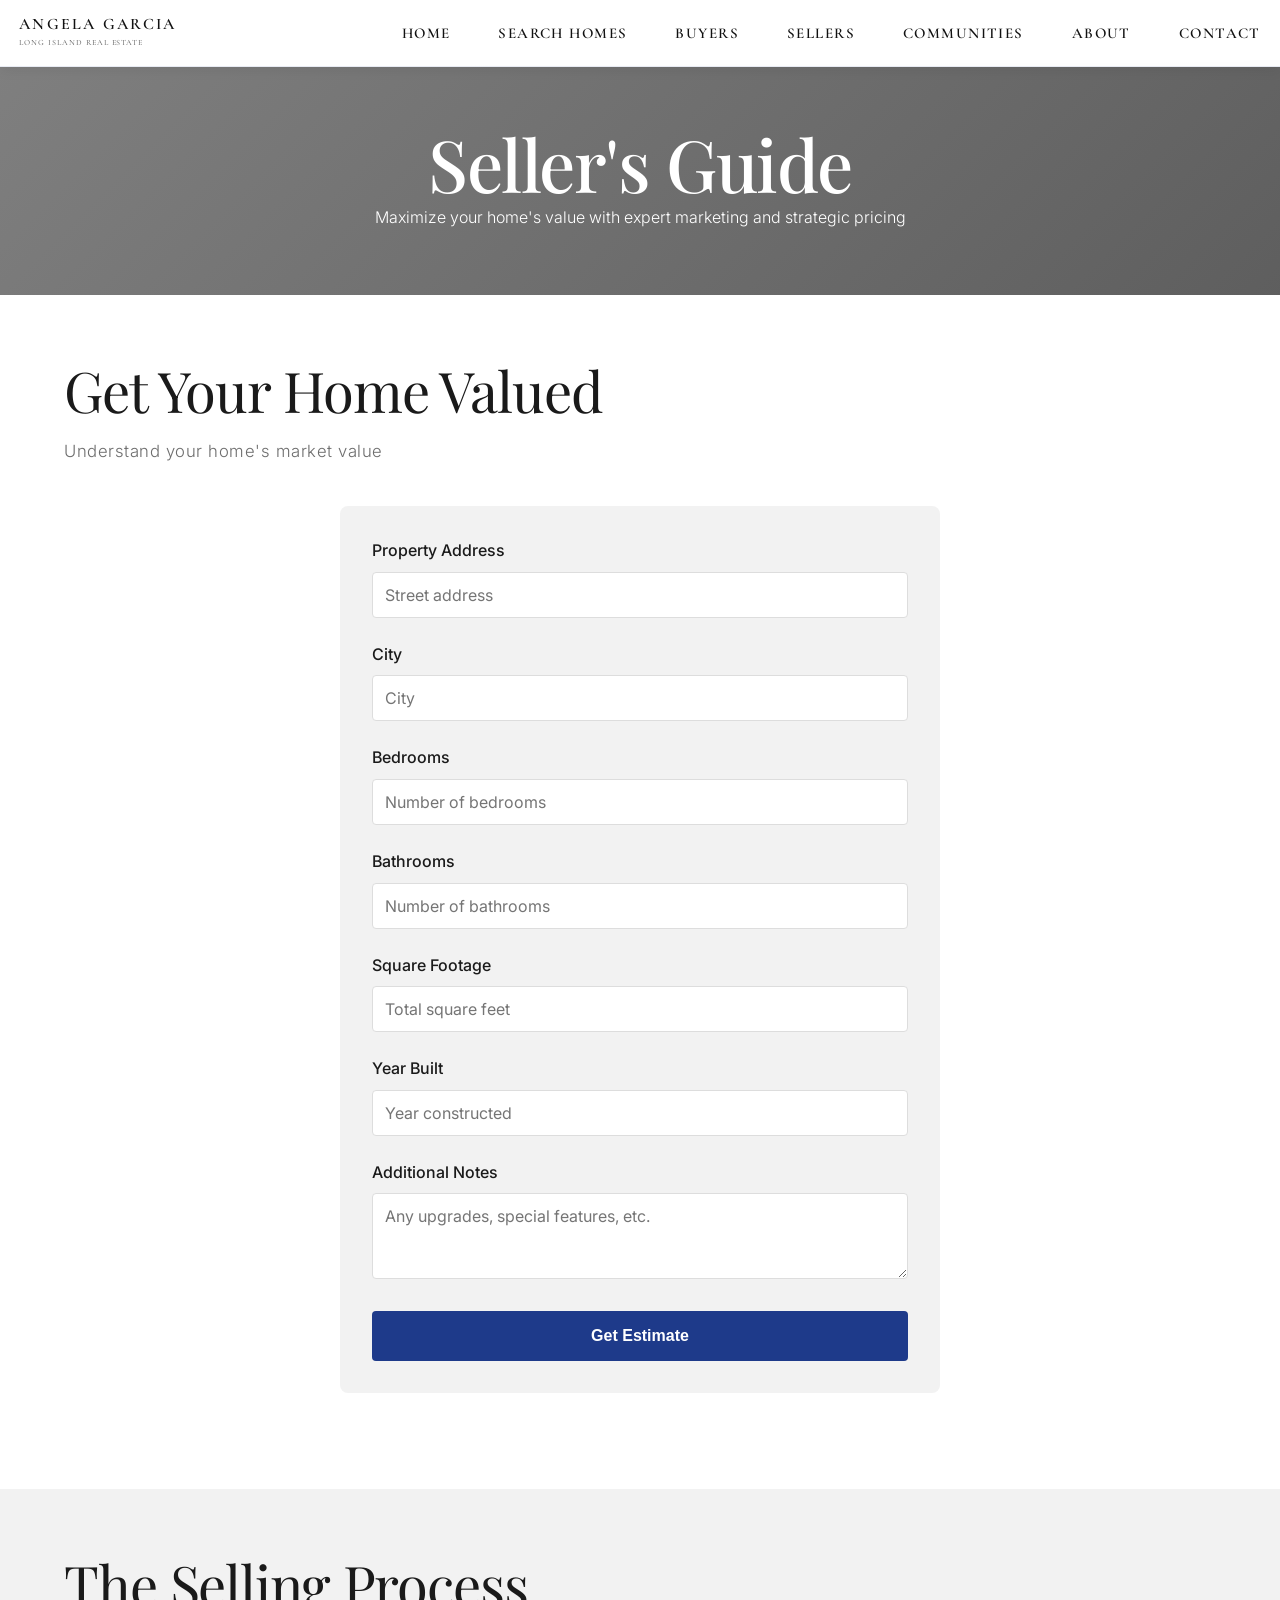
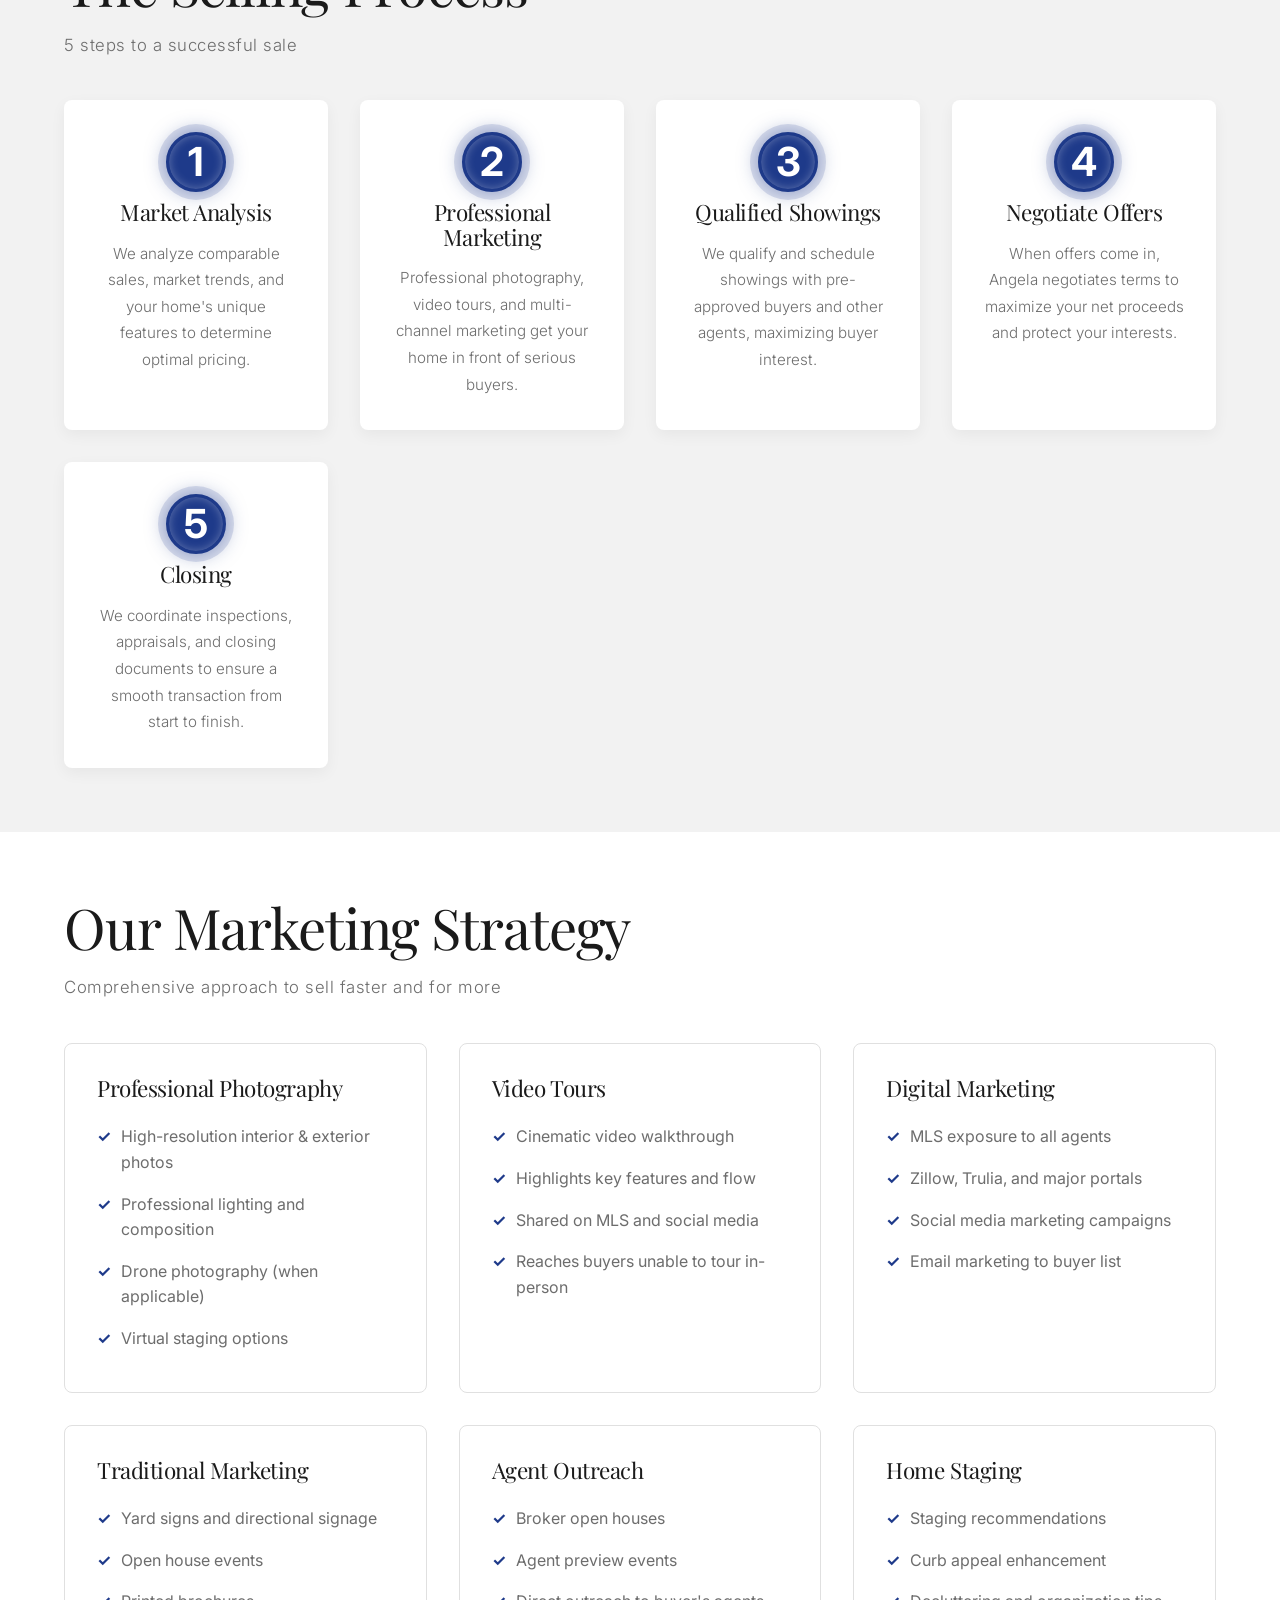
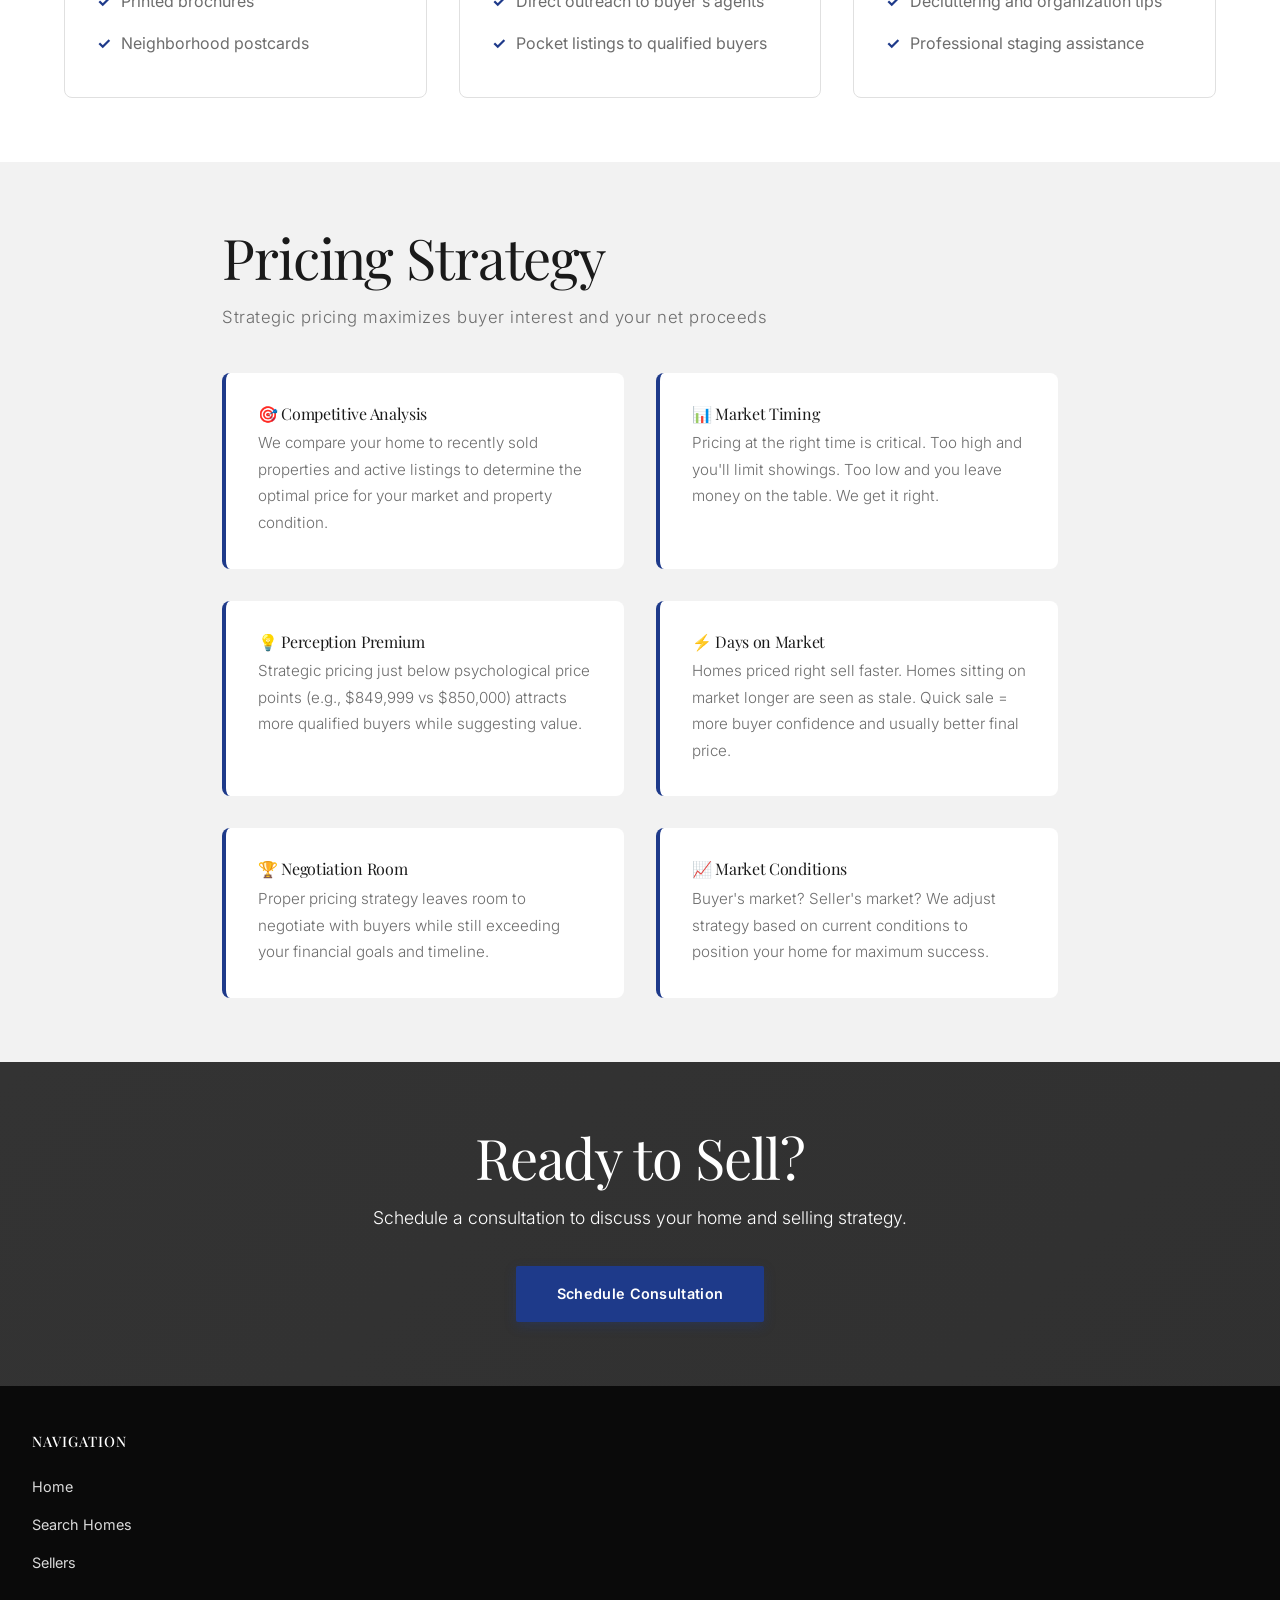
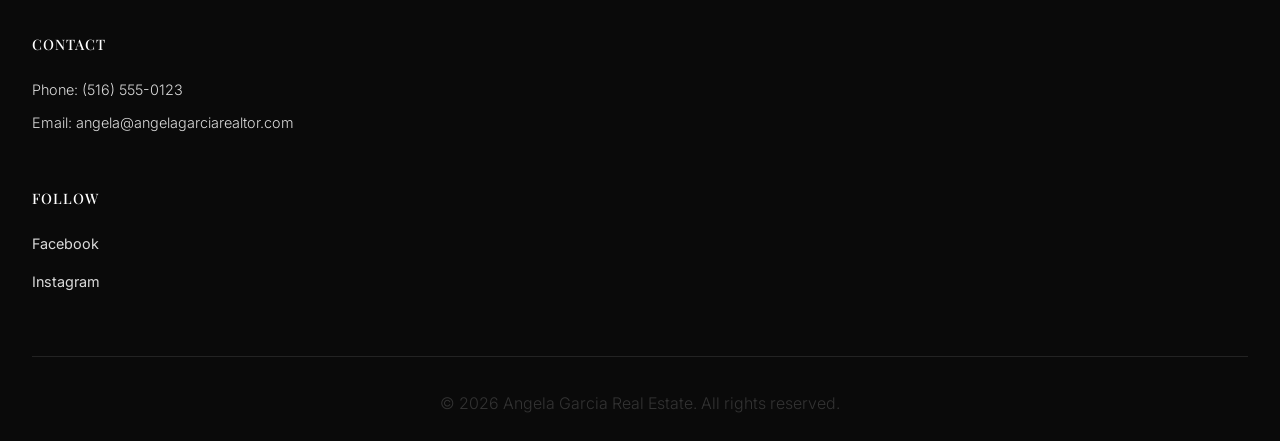
<file: sellers.html>
<!DOCTYPE html>
<html lang="en">
<head>
    <meta charset="UTF-8">
    <meta name="viewport" content="width=device-width, initial-scale=1.0">
    <title>Seller Guide | Angela Garcia Real Estate | Long Island</title>
    <meta name="description" content="Home selling guide for Long Island. Professional staging, marketing strategy, and pricing advice for Nassau & Suffolk County homes.">
    <link rel="stylesheet" href="css/styles.css">
    <style>
        .guide-hero {
            background: linear-gradient(135deg, rgba(0,0,0,0.5), rgba(26,26,26,0.7));
            padding: 4rem 2rem;
            text-align: center;
            color: white;
            margin-top: 60px;
        }

        .guide-hero h1 {
            color: white;
        }

        .valuation-section {
            padding: 4rem 2rem;
            background-color: white;
        }

        .valuation-form {
            max-width: 600px;
            margin: 2rem auto;
            background-color: var(--light-gray);
            padding: 2rem;
            border-radius: 8px;
        }

        .form-group {
            margin-bottom: 1.5rem;
        }

        .form-group label {
            display: block;
            margin-bottom: 0.5rem;
            font-weight: 500;
            color: var(--charcoal);
        }

        .form-group input,
        .form-group textarea {
            width: 100%;
            padding: 0.75rem;
            border: 1px solid #ddd;
            border-radius: 4px;
            font-size: 1rem;
            font-family: inherit;
        }

        .form-group input:focus,
        .form-group textarea:focus {
            outline: none;
            border-color: var(--accent-blue);
            box-shadow: 0 0 0 3px rgba(30, 58, 138, 0.1);
        }

        .submit-btn {
            width: 100%;
            padding: 1rem;
            background-color: var(--accent-blue);
            color: white;
            border: none;
            border-radius: 4px;
            font-size: 1rem;
            font-weight: 600;
            cursor: pointer;
            transition: var(--transition);
        }

        .submit-btn:hover {
            background-color: #153063;
        }

        .selling-process {
            padding: 4rem 2rem;
            background-color: var(--light-gray);
        }

        .process-grid {
            display: grid;
            grid-template-columns: repeat(auto-fit, minmax(250px, 1fr));
            gap: 2rem;
            margin-top: 2rem;
        }

        .process-step {
            background-color: white;
            padding: 2rem;
            border-radius: 8px;
            text-align: center;
            box-shadow: 0 5px 15px rgba(0,0,0,0.05);
            opacity: 0.6;
            transition: opacity 0.6s cubic-bezier(0.23, 1, 0.320, 1);
            position: relative;
        }

        .process-step.active {
            opacity: 1;
        }

        .step-number {
            font-size: 2.5rem;
            font-weight: bold;
            margin-bottom: 0.5rem;
            width: 60px;
            height: 60px;
            display: flex;
            align-items: center;
            justify-content: center;
            margin-left: auto;
            margin-right: auto;
            background-color: white;
            border: 3px solid var(--accent-blue);
            border-radius: 50%;
            color: var(--accent-blue);
            transition: all 0.6s cubic-bezier(0.23, 1, 0.320, 1);
            box-shadow: 0 0 0 0 var(--accent-blue);
        }

        .process-step.active .step-number {
            background-color: var(--accent-blue);
            color: white;
            box-shadow: 0 0 0 8px rgba(30, 58, 138, 0.15), 
                        0 0 20px rgba(30, 58, 138, 0.5),
                        inset 0 0 10px rgba(255, 255, 255, 0.3);
            animation: stepGlow 0.8s ease-out;
        }

        @keyframes stepGlow {
            0% {
                box-shadow: 0 0 0 0 rgba(30, 58, 138, 0.7);
            }
            50% {
                box-shadow: 0 0 0 12px rgba(30, 58, 138, 0), 
                            0 0 25px rgba(30, 58, 138, 0.6);
            }
            100% {
                box-shadow: 0 0 0 8px rgba(30, 58, 138, 0.15), 
                            0 0 20px rgba(30, 58, 138, 0.5),
                            inset 0 0 10px rgba(255, 255, 255, 0.3);
            }
        }

        .process-step h3 {
            margin-bottom: 1rem;
            color: var(--charcoal);
        }

        .process-step p {
            color: var(--medium-gray);
            font-size: 0.95rem;
        }

        .marketing-section {
            padding: 4rem 2rem;
            background-color: white;
        }

        .marketing-grid {
            display: grid;
            grid-template-columns: repeat(auto-fit, minmax(280px, 1fr));
            gap: 2rem;
            margin-top: 2rem;
        }

        .marketing-card {
            border: 1px solid #e0e0e0;
            padding: 2rem;
            border-radius: 8px;
            transition: var(--transition);
        }

        .marketing-card:hover {
            border-color: var(--accent-blue);
            box-shadow: 0 10px 30px rgba(0,0,0,0.08);
        }

        .marketing-card h3 {
            margin-bottom: 1rem;
            color: var(--charcoal);
        }

        .marketing-card ul {
            list-style: none;
            color: var(--medium-gray);
        }

        .marketing-card li {
            padding: 0.5rem 0;
            padding-left: 1.5rem;
            position: relative;
        }

        .marketing-card li::before {
            content: '✓';
            position: absolute;
            left: 0;
            color: var(--accent-blue);
            font-weight: bold;
        }

        .pricing-section {
            padding: 4rem 2rem;
            background-color: var(--light-gray);
        }

        .pricing-content {
            max-width: 900px;
            margin: 0 auto;
        }

        .pricing-tips {
            display: grid;
            grid-template-columns: repeat(auto-fit, minmax(280px, 1fr));
            gap: 2rem;
            margin-top: 2rem;
        }

        .tip-card {
            background-color: white;
            padding: 2rem;
            border-radius: 8px;
            border-left: 4px solid var(--accent-blue);
        }

        .tip-card h4 {
            margin-bottom: 0.5rem;
        }

        .tip-card p {
            color: var(--medium-gray);
            font-size: 0.95rem;
        }

        .cta-section {
            padding: 4rem 2rem;
            background: linear-gradient(135deg, rgba(0,0,0,0.8), rgba(26,26,26,0.9));
            color: white;
            text-align: center;
        }
    </style>
</head>
<body>

<!-- NAVIGATION -->
<nav class="navbar">
    <div class="nav-container">
        <a href="index.html" class="logo">
            <h1>ANGELA GARCIA</h1>
            <p class="logo-subtitle">LONG ISLAND REAL ESTATE</p>
        </a>
        <!-- Desktop Menu -->
        <ul class="nav-menu">
            <li><a href="index.html">Home</a></li>
            <li><a href="search.html">Search Homes</a></li>
            <li><a href="buyers.html">Buyers</a></li>
            <li><a href="sellers.html">Sellers</a></li>
            <li><a href="communities.html">Communities</a></li>
            <li><a href="about.html">About</a></li>
            <li><a href="contact.html">Contact</a></li>
        </ul>
        <!-- Mobile Menu Toggle -->
        <button class="mobile-menu-toggle" aria-label="Toggle navigation menu" aria-expanded="false">
            <span></span>
            <span></span>
            <span></span>
        </button>
    </div>
</nav>

<!-- Mobile Menu Backdrop -->
<div class="mobile-nav-backdrop"></div>

<!-- Mobile Menu Drawer -->
<div class="mobile-nav-drawer">
    <div class="mobile-nav-header">
        <a href="index.html" class="mobile-logo">ANGELA GARCIA</a>
        <button class="mobile-menu-close" aria-label="Close navigation menu">×</button>
    </div>
    <a href="index.html">Home</a>
    <a href="search.html">Search Homes</a>
    <a href="buyers.html">Buyers</a>
    <a href="sellers.html">Sellers</a>
    <a href="communities.html">Communities</a>
    <a href="about.html">About</a>
    <a href="contact.html">Contact</a>
</div>

<!-- HERO -->
<section class="guide-hero">
    <div class="container">
        <h1>Seller's Guide</h1>
        <p>Maximize your home's value with expert marketing and strategic pricing</p>
    </div>
</section>

<!-- HOME VALUATION -->
<section class="valuation-section">
    <div class="container">
        <h2>Get Your Home Valued</h2>
        <p class="section-subtitle">Understand your home's market value</p>

        <form class="valuation-form" id="valuationForm">
            <div class="form-group">
                <label for="address">Property Address</label>
                <input type="text" id="address" name="address" placeholder="Street address" required>
            </div>
            <div class="form-group">
                <label for="city">City</label>
                <input type="text" id="city" name="city" placeholder="City" required>
            </div>
            <div class="form-group">
                <label for="beds">Bedrooms</label>
                <input type="number" id="beds" name="beds" min="1" placeholder="Number of bedrooms" required>
            </div>
            <div class="form-group">
                <label for="baths">Bathrooms</label>
                <input type="number" id="baths" name="baths" min="1" placeholder="Number of bathrooms" required>
            </div>
            <div class="form-group">
                <label for="sqft">Square Footage</label>
                <input type="number" id="sqft" name="sqft" placeholder="Total square feet" required>
            </div>
            <div class="form-group">
                <label for="year">Year Built</label>
                <input type="number" id="year" name="year" placeholder="Year constructed" required>
            </div>
            <div class="form-group">
                <label for="message">Additional Notes</label>
                <textarea id="message" name="message" placeholder="Any upgrades, special features, etc." rows="3"></textarea>
            </div>
            <button type="submit" class="submit-btn">Get Estimate</button>
        </form>
    </div>
</section>

<!-- SELLING PROCESS -->
<section class="selling-process">
    <div class="container">
        <h2>The Selling Process</h2>
        <p class="section-subtitle">5 steps to a successful sale</p>

        <div class="process-grid">
            <div class="process-step">
                <div class="step-number">1</div>
                <h3>Market Analysis</h3>
                <p>We analyze comparable sales, market trends, and your home's unique features to determine optimal pricing.</p>
            </div>
            <div class="process-step">
                <div class="step-number">2</div>
                <h3>Professional Marketing</h3>
                <p>Professional photography, video tours, and multi-channel marketing get your home in front of serious buyers.</p>
            </div>
            <div class="process-step">
                <div class="step-number">3</div>
                <h3>Qualified Showings</h3>
                <p>We qualify and schedule showings with pre-approved buyers and other agents, maximizing buyer interest.</p>
            </div>
            <div class="process-step">
                <div class="step-number">4</div>
                <h3>Negotiate Offers</h3>
                <p>When offers come in, Angela negotiates terms to maximize your net proceeds and protect your interests.</p>
            </div>
            <div class="process-step">
                <div class="step-number">5</div>
                <h3>Closing</h3>
                <p>We coordinate inspections, appraisals, and closing documents to ensure a smooth transaction from start to finish.</p>
            </div>
        </div>
    </div>
</section>

<!-- MARKETING STRATEGY -->
<section class="marketing-section">
    <div class="container">
        <h2>Our Marketing Strategy</h2>
        <p class="section-subtitle">Comprehensive approach to sell faster and for more</p>

        <div class="marketing-grid">
            <div class="marketing-card">
                <h3>Professional Photography</h3>
                <ul>
                    <li>High-resolution interior & exterior photos</li>
                    <li>Professional lighting and composition</li>
                    <li>Drone photography (when applicable)</li>
                    <li>Virtual staging options</li>
                </ul>
            </div>

            <div class="marketing-card">
                <h3>Video Tours</h3>
                <ul>
                    <li>Cinematic video walkthrough</li>
                    <li>Highlights key features and flow</li>
                    <li>Shared on MLS and social media</li>
                    <li>Reaches buyers unable to tour in-person</li>
                </ul>
            </div>

            <div class="marketing-card">
                <h3>Digital Marketing</h3>
                <ul>
                    <li>MLS exposure to all agents</li>
                    <li>Zillow, Trulia, and major portals</li>
                    <li>Social media marketing campaigns</li>
                    <li>Email marketing to buyer list</li>
                </ul>
            </div>

            <div class="marketing-card">
                <h3>Traditional Marketing</h3>
                <ul>
                    <li>Yard signs and directional signage</li>
                    <li>Open house events</li>
                    <li>Printed brochures</li>
                    <li>Neighborhood postcards</li>
                </ul>
            </div>

            <div class="marketing-card">
                <h3>Agent Outreach</h3>
                <ul>
                    <li>Broker open houses</li>
                    <li>Agent preview events</li>
                    <li>Direct outreach to buyer's agents</li>
                    <li>Pocket listings to qualified buyers</li>
                </ul>
            </div>

            <div class="marketing-card">
                <h3>Home Staging</h3>
                <ul>
                    <li>Staging recommendations</li>
                    <li>Curb appeal enhancement</li>
                    <li>Decluttering and organization tips</li>
                    <li>Professional staging assistance</li>
                </ul>
            </div>
        </div>
    </div>
</section>

<!-- PRICING STRATEGY -->
<section class="pricing-section">
    <div class="container pricing-content">
        <h2>Pricing Strategy</h2>
        <p class="section-subtitle">Strategic pricing maximizes buyer interest and your net proceeds</p>

        <div class="pricing-tips">
            <div class="tip-card">
                <h4>🎯 Competitive Analysis</h4>
                <p>We compare your home to recently sold properties and active listings to determine the optimal price for your market and property condition.</p>
            </div>

            <div class="tip-card">
                <h4>📊 Market Timing</h4>
                <p>Pricing at the right time is critical. Too high and you'll limit showings. Too low and you leave money on the table. We get it right.</p>
            </div>

            <div class="tip-card">
                <h4>💡 Perception Premium</h4>
                <p>Strategic pricing just below psychological price points (e.g., $849,999 vs $850,000) attracts more qualified buyers while suggesting value.</p>
            </div>

            <div class="tip-card">
                <h4>⚡ Days on Market</h4>
                <p>Homes priced right sell faster. Homes sitting on market longer are seen as stale. Quick sale = more buyer confidence and usually better final price.</p>
            </div>

            <div class="tip-card">
                <h4>🏆 Negotiation Room</h4>
                <p>Proper pricing strategy leaves room to negotiate with buyers while still exceeding your financial goals and timeline.</p>
            </div>

            <div class="tip-card">
                <h4>📈 Market Conditions</h4>
                <p>Buyer's market? Seller's market? We adjust strategy based on current conditions to position your home for maximum success.</p>
            </div>
        </div>
    </div>
</section>

<!-- LEAD FORM -->
<section class="cta-section">
    <div class="container">
        <h2>Ready to Sell?</h2>
        <p style="margin-bottom: 2rem; font-size: 1.1rem;">Schedule a consultation to discuss your home and selling strategy.</p>
        <a href="contact.html" class="btn btn-primary">Schedule Consultation</a>
    </div>
</section>

<!-- FOOTER -->
<footer class="footer">
    <div class="footer-container">
        <div class="footer-grid">
            <div class="footer-section">
                <h4>Navigation</h4>
                <ul>
                    <li><a href="index.html">Home</a></li>
                    <li><a href="search.html">Search Homes</a></li>
                    <li><a href="sellers.html">Sellers</a></li>
                </ul>
            </div>
            <div class="footer-section">
                <h4>Contact</h4>
                <p>Phone: (516) 555-0123</p>
                <p>Email: angela@angelagarciarealtor.com</p>
            </div>
            <div class="footer-section">
                <h4>Follow</h4>
                <ul>
                    <li><a href="#">Facebook</a></li>
                    <li><a href="#">Instagram</a></li>
                </ul>
            </div>
        </div>
        <div class="footer-bottom">
            <p>&copy; 2026 Angela Garcia Real Estate. All rights reserved.</p>
        </div>
    </div>
</footer>

<script>
document.getElementById('valuationForm').addEventListener('submit', function(e) {
    e.preventDefault();
    alert('Thank you! Angela will review your property and send an estimate soon.');
    this.reset();
});

// Intersection Observer for animated process steps
function initializeProcessAnimations() {
    const processSteps = document.querySelectorAll('.process-step');
    console.log('Found process steps:', processSteps.length);
    
    const observerOptions = {
        threshold: 0.3,
        rootMargin: '0px 0px -50px 0px'
    };
    
    const observer = new IntersectionObserver((entries) => {
        entries.forEach(entry => {
            console.log('Step visibility changed:', entry.isIntersecting);
            if (entry.isIntersecting) {
                entry.target.classList.add('active');
                console.log('Added active class');
            }
        });
    }, observerOptions);
    
    processSteps.forEach(step => {
        // Start with inactive state
        step.classList.remove('active');
        observer.observe(step);
    });
}

// Run on page load
if (document.readyState === 'loading') {
    document.addEventListener('DOMContentLoaded', initializeProcessAnimations);
} else {
    initializeProcessAnimations();
}

// Mobile Navigation
const toggle = document.querySelector(".mobile-menu-toggle");
const close = document.querySelector(".mobile-menu-close");
const backdrop = document.querySelector(".mobile-nav-backdrop");
const links = document.querySelectorAll(".mobile-nav-drawer a");

const openMenu = () => {
    document.body.classList.add("mobile-nav-open");
    toggle?.setAttribute("aria-expanded", "true");
};

const closeMenu = () => {
    document.body.classList.remove("mobile-nav-open");
    toggle?.setAttribute("aria-expanded", "false");
};

toggle?.addEventListener("click", openMenu);
close?.addEventListener("click", closeMenu);
backdrop?.addEventListener("click", closeMenu);
links.forEach((link) => link.addEventListener("click", closeMenu));

window.addEventListener("resize", () => {
    if (window.innerWidth > 768) closeMenu();
});
</script>

</body>
</html>
</file>
<file: css/styles.css>
/* ============================================
   ANGELA GARCIA REAL ESTATE
   PREMIUM LONG ISLAND LUXURY
   ============================================ */

/* TYPOGRAPHY IMPORTS */
@import url('https://fonts.googleapis.com/css2?family=Playfair+Display:wght@400;500;700&family=Inter:wght@300;400;500;600&family=Cormorant+Garamond:wght@500;600;700&display=swap');

/* VARIABLES */
:root {
    --white: #FFFFFF;
    --off-white: #F8F8F8;
    --black: #0A0A0A;
    --charcoal: #1a1a1a;
    --light-gray: #f2f2f2;
    --medium-gray: #6d6d6d;
    --dark-gray: #333333;
    --accent-blue: #1e3a8a;
    --accent-gold: #1e3a8a;
    
    --font-display: 'Playfair Display', serif;
    --font-body: 'Inter', -apple-system, BlinkMacSystemFont, 'Segoe UI', sans-serif;
    --font-nav: 'Cormorant Garamond', 'Bodoni Moda', Didot, 'Playfair Display', Georgia, serif;
    
    --transition: all 0.4s cubic-bezier(0.23, 1, 0.320, 1);
    --transition-slow: all 0.7s cubic-bezier(0.23, 1, 0.320, 1);
}

/* RESET */
* {
    margin: 0;
    padding: 0;
    box-sizing: border-box;
}

html {
    scroll-behavior: smooth;
}

body {
    font-family: var(--font-body);
    color: var(--charcoal);
    background-color: var(--white);
    line-height: 1.6;
    overflow-x: hidden;
}

/* ============================================
   TYPOGRAPHY
   ============================================ */

h1, h2, h3, h4, h5, h6 {
    font-family: var(--font-display);
    font-weight: 400;
    line-height: 1.1;
    letter-spacing: -0.02em;
}

h1 {
    font-size: clamp(2.5rem, 6vw, 4.5rem);
    font-weight: 500;
}

h2 {
    font-size: clamp(2rem, 5vw, 3.5rem);
    margin-bottom: 1rem;
}

h3 {
    font-size: 1.4rem;
    font-weight: 400;
    color: var(--charcoal);
}

/* Dark background headings */
.about-hero h1,
.about-hero h2,
.guide-hero h1,
.guide-hero h2,
.cta-section h2 {
    color: var(--white);
}

p {
    font-size: 1rem;
    color: var(--dark-gray);
    line-height: 1.75;
    font-weight: 300;
}

/* Dark background text */
.about-hero p,
.guide-hero p,
.cta-section p,
.hero-subheadline {
    color: var(--white);
}

.section-subtitle {
    font-size: 1.05rem;
    color: var(--medium-gray);
    font-weight: 300;
    margin-bottom: 2.5rem;
    letter-spacing: 0.5px;
}

/* ============================================
   LAYOUT
   ============================================ */

.container {
    max-width: 1280px;
    margin: 0 auto;
    padding: 0 2rem;
}

section {
    position: relative;
}

/* ============================================
   NAVIGATION
   ============================================ */

.navbar {
    position: fixed;
    top: 0;
    width: 100%;
    background-color: rgba(255, 255, 255, 0.98);
    backdrop-filter: blur(20px);
    z-index: 1000;
    border-bottom: 1px solid rgba(30, 58, 138, 0.1);
    transition: var(--transition);
    box-shadow: 0 4px 12px rgba(0, 0, 0, 0.06);
}

.nav-container {
    max-width: 1400px;
    margin: 0 auto;
    padding: 1rem 1.2rem;
    display: flex;
    justify-content: space-between;
    align-items: center;
}

.logo,
.logo a,
.mobile-logo {
    font-family: var(--font-nav);
    font-weight: 600;
    letter-spacing: 0.14em;
    text-transform: uppercase;
    color: #111111;
    text-decoration: none;
    cursor: pointer;
    transition: color 0.25s ease, opacity 0.25s ease;
}

.logo:hover,
.logo a:hover,
.mobile-logo:hover {
    color: var(--accent-blue);
}

.logo h1 {
    font-size: 1rem;
    letter-spacing: 0.14em;
    font-weight: 600;
    margin-bottom: 0;
    color: #111111;
    font-family: var(--font-nav);
    text-transform: uppercase;
}

.logo-subtitle {
    font-size: 0.5rem;
    letter-spacing: 0.12em;
    color: var(--medium-gray);
    text-transform: uppercase;
    font-weight: 500;
    margin-top: 0.15rem;
    font-family: var(--font-nav);
}

.nav-menu {
    display: flex;
    list-style: none;
    gap: 3rem;
}

.nav-menu a,
.mobile-nav-drawer a {
    font-family: var(--font-nav);
    font-weight: 600;
    text-transform: uppercase;
    letter-spacing: 0.095em;
    color: #111111;
    text-decoration: none;
    transition: color 0.25s ease, letter-spacing 0.25s ease, opacity 0.25s ease;
}

.nav-menu a:hover,
.nav-menu a:focus,
.mobile-nav-drawer a:hover,
.mobile-nav-drawer a:focus {
    color: var(--accent-blue);
    letter-spacing: 0.12em;
}

.nav-menu a {
    font-size: 15px;
    position: relative;
    display: block;
}

.nav-menu a::after {
    content: '';
    position: absolute;
    bottom: -6px;
    left: 0;
    width: 0;
    height: 1.5px;
    background-color: var(--accent-blue);
    transition: all 0.3s cubic-bezier(0.23, 1, 0.320, 1);
}

.nav-menu a:hover::after {
    width: 100%;
}

.mobile-nav-drawer a {
    font-size: 24px;
    line-height: 1.15;
    padding: 16px 0;
}

/* HAMBURGER MENU */
.hamburger {
    display: none;
    flex-direction: column;
    background: none;
    border: none;
    cursor: pointer;
    padding: 0.5rem;
    gap: 0.35rem;
    z-index: 1001;
}

.hamburger span {
    width: 26px;
    height: 3px;
    background-color: var(--charcoal);
    border-radius: 2px;
    transition: all 0.35s cubic-bezier(0.23, 1, 0.320, 1);
    transform-origin: center;
}

.hamburger:hover span {
    background-color: var(--accent-blue);
}

.hamburger.active span:nth-child(1) {
    transform: rotate(45deg) translate(9px, 9px);
    background-color: var(--accent-blue);
}

.hamburger.active span:nth-child(2) {
    opacity: 0;
}

.hamburger.active span:nth-child(3) {
    transform: rotate(-45deg) translate(9px, -9px);
    background-color: var(--accent-blue);
}

/* MOBILE MENU OVERLAY */
body.menu-open {
    overflow: hidden;
}

.nav-menu-overlay {
    display: none;
    position: fixed;
    top: 0;
    left: 0;
    right: 0;
    bottom: 0;
    background-color: rgba(0, 0, 0, 0);
    z-index: 998;
    opacity: 0;
    transition: opacity 0.4s cubic-bezier(0.4, 0, 0.2, 1), background-color 0.4s cubic-bezier(0.4, 0, 0.2, 1);
    pointer-events: none;
}

.nav-menu-overlay.active {
    display: block;
    opacity: 1;
    background-color: rgba(0, 0, 0, 0.3);
    pointer-events: auto;
}

/* ============================================
   HERO SECTION
   ============================================ */

.hero {
    position: relative;
    height: 100vh;
    display: flex;
    align-items: flex-end;
    justify-content: flex-start;
    overflow: hidden;
    margin-top: 0;
    padding-top: 0;
}

.hero-video {
    position: absolute;
    top: 0;
    left: 0;
    width: 100%;
    height: 100%;
    object-fit: cover;
    z-index: 1;
}

.hero-overlay {
    position: absolute;
    top: 0;
    left: 0;
    width: 100%;
    height: 100%;
    background: linear-gradient(135deg, rgba(0, 0, 0, 0.35) 0%, rgba(0, 0, 0, 0.55) 100%);
    z-index: 2;
}

.hero-content {
    position: relative;
    z-index: 3;
    color: var(--white);
    padding: 0 1.5rem 4rem 1.5rem;
    max-width: 100%;
    animation: fadeInUp 1.2s cubic-bezier(0.23, 1, 0.320, 1);
}

.hero-headline {
    font-size: clamp(1.75rem, 6vw, 5rem);
    font-weight: 700;
    letter-spacing: -0.02em;
    margin-bottom: 0.8rem;
    line-height: 1.15;
    text-shadow: 0 2px 8px rgba(0, 0, 0, 0.3);
}

.hero-subheadline {
    font-size: 0.95rem;
    font-weight: 400;
    letter-spacing: 0.2px;
    margin-bottom: 2rem;
    color: rgba(255, 255, 255, 0.95);
    max-width: 500px;
    line-height: 1.6;
}

.hero-search-bar {
    display: flex;
    gap: 0.8rem;
    margin-bottom: 2rem;
    max-width: 600px;
    flex-wrap: wrap;
}

.search-input {
    flex: 1;
    padding: 1rem 1.5rem;
    border: none;
    border-radius: 4px;
    font-size: 0.9rem;
    background-color: rgba(255, 255, 255, 0.95);
    color: var(--charcoal);
    font-family: var(--font-body);
    box-shadow: 0 4px 16px rgba(0, 0, 0, 0.1);
}

.search-input::placeholder {
    color: rgba(0, 0, 0, 0.4);
    font-size: 0.85rem;
}

.search-input:focus {
    outline: none;
    box-shadow: 0 4px 20px rgba(30, 58, 138, 0.2);
}

.search-btn {
    padding: 1rem 2rem;
    background-color: var(--accent-blue);
    color: var(--white);
    border: none;
    border-radius: 4px;
    cursor: pointer;
    font-weight: 600;
    letter-spacing: 0.3px;
    transition: var(--transition);
    font-family: var(--font-body);
    font-size: 0.9rem;
}

.search-btn:hover {
    background-color: #153063;
    box-shadow: 0 8px 24px rgba(30, 58, 138, 0.3);
    transform: translateY(-2px);
}

.hero-buttons {
    display: flex;
    gap: 1rem;
    flex-wrap: wrap;
}

@keyframes fadeInUp {
    from {
        opacity: 0;
        transform: translateY(40px);
    }
    to {
        opacity: 1;
        transform: translateY(0);
    }
}

/* ============================================
   BUTTONS
   ============================================ */

.btn {
    display: inline-block;
    padding: 0.95rem 2.5rem;
    border-radius: 2px;
    text-decoration: none;
    font-weight: 600;
    letter-spacing: 0.4px;
    transition: var(--transition);
    font-size: 0.9rem;
    border: 1.5px solid transparent;
    cursor: pointer;
    font-family: var(--font-body);
    color: var(--white);
}

.btn-primary {
    background-color: var(--accent-blue);
    color: #FFFFFF !important;
    box-shadow: 0 4px 12px rgba(30, 58, 138, 0.3);
    font-weight: 600;
    letter-spacing: 0.3px;
}

.btn-primary:hover {
    background-color: #153063;
    color: #FFFFFF !important;
    box-shadow: 0 8px 20px rgba(30, 58, 138, 0.4);
    transform: translateY(-2px);
}

.btn-secondary {
    background-color: rgba(255, 255, 255, 0.25);
    color: #FFFFFF !important;
    border: 2px solid var(--white);
    backdrop-filter: blur(12px);
    font-weight: 600;
    letter-spacing: 0.3px;
    box-shadow: 0 4px 12px rgba(0, 0, 0, 0.15);
    min-height: 48px;
    display: flex;
    align-items: center;
    justify-content: center;
    text-align: center;
}

.btn-secondary:hover {
    background-color: var(--white);
    color: var(--accent-blue) !important;
    border-color: var(--white);
    box-shadow: 0 8px 20px rgba(255, 255, 255, 0.3);
    transform: translateY(-2px);
}

.btn-outline {
    background-color: transparent;
    color: var(--charcoal);
    border-color: var(--charcoal);
    transition: all 0.3s cubic-bezier(0.23, 1, 0.320, 1);
}

.btn-outline:hover {
    background-color: var(--charcoal);
    color: var(--white);
    box-shadow: 0 4px 12px rgba(26, 26, 26, 0.15);
    transform: translateY(-2px);
}

.btn-text {
    background-color: transparent;
    color: var(--charcoal);
    padding: 0;
    border: none;
    font-weight: 500;
    text-decoration: underline;
}

.btn-text:hover {
    color: var(--accent-blue);
}

/* ============================================
   REALTOR INTRO SECTION
   ============================================ */

.realtor-intro {
    padding: 2.5rem 1.5rem;
    background-color: var(--white);
}

.intro-grid {
    display: grid;
    grid-template-columns: 1fr;
    gap: 2rem;
    align-items: center;
}

.intro-image {
    position: relative;
    z-index: 1;
}

.headshot {
    width: 100%;
    max-width: 500px;
    border-radius: 0;
    box-shadow: 0 20px 60px rgba(0, 0, 0, 0.12);
    display: block;
}

.intro-content h2 {
    text-align: left;
    margin-bottom: 1.2rem;
}

.intro-content p {
    margin-bottom: 1.2rem;
    color: var(--dark-gray);
}

/* ============================================
   FEATURED LISTINGS SECTION
   ============================================ */

.featured-listings {
    padding: 2.5rem 1.5rem;
    background-color: var(--white);
}

.featured-listings h2 {
    text-align: left;
    margin-bottom: 0.5rem;
}

.listings-grid {
    display: grid;
    grid-template-columns: 1fr;
    gap: 1.5rem;
    margin-top: 1.5rem;
}

.listing-card {
    background-color: var(--white);
    border-radius: 0;
    overflow: hidden;
    box-shadow: 0 10px 40px rgba(0, 0, 0, 0.08);
    transition: var(--transition);
    transform: translateY(0);
}

.listing-card:hover {
    box-shadow: 0 25px 70px rgba(0, 0, 0, 0.15);
    transform: translateY(-8px);
}

.listing-image {
    width: 100%;
    height: 280px;
    background: linear-gradient(135deg, var(--accent-blue) 0%, rgba(30, 58, 138, 0.7) 100%);
    overflow: hidden;
    position: relative;
    display: flex;
    align-items: center;
    justify-content: center;
    color: var(--white);
}

.listing-image img {
    width: 100%;
    height: 100%;
    object-fit: cover;
    transition: var(--transition-slow);
}

.listing-card:hover .listing-image img {
    transform: scale(1.08);
}

.listing-info {
    padding: 2rem;
}

.listing-info h3 {
    color: var(--charcoal);
    margin-bottom: 0.5rem;
    font-size: 1.2rem;
}

.listing-price {
    font-size: 1.4rem;
    font-weight: 600;
    color: var(--accent-blue);
    margin-bottom: 1rem;
}

.listing-details {
    display: flex;
    gap: 1.5rem;
    color: var(--medium-gray);
    font-size: 0.85rem;
    font-weight: 400;
}

.section-cta {
    text-align: left;
    margin-top: 2rem;
}

/* ============================================
   BUY OR SELL SECTION
   ============================================ */

.buy-or-sell {
    padding: 2.5rem 1.5rem;
    background-color: var(--white);
}

.two-column-grid {
    display: grid;
    grid-template-columns: 1fr;
    gap: 1.5rem;
    margin-top: 2rem;
}

.card {
    padding: 2.5rem 2rem;
    border: none;
    border-left: 3px solid var(--accent-blue);
    border-radius: 4px;
    background-color: var(--white);
    transition: var(--transition);
    text-align: left;
    box-shadow: 0 2px 8px rgba(0, 0, 0, 0.04);
}

.card:hover {
    box-shadow: 0 15px 50px rgba(0, 0, 0, 0.08);
    transform: translateX(8px);
}

.card h3 {
    margin-bottom: 1rem;
}

.card p {
    margin-bottom: 1.5rem;
    color: var(--dark-gray);
}

/* ============================================
   COMMUNITIES SECTION
   ============================================ */

.communities {
    padding: 2.5rem 1.5rem;
    background-color: var(--white);
}

.communities h2 {
    text-align: left;
}

.communities-grid {
    display: grid;
    grid-template-columns: 1fr;
    gap: 1.5rem;
    margin-top: 2rem;
}

.community-card {
    position: relative;
    height: 300px;
    border-radius: 0;
    overflow: hidden;
    cursor: pointer;
    transition: var(--transition);
}

.community-card img {
    width: 100%;
    height: 100%;
    object-fit: cover;
    transition: var(--transition-slow);
}

.community-card:hover img {
    transform: scale(1.12);
}

.community-card h3 {
    position: absolute;
    bottom: 1.5rem;
    left: 1.5rem;
    color: var(--white);
    font-size: 1.5rem;
    z-index: 10;
    transition: var(--transition);
}

.community-card::before {
    content: '';
    position: absolute;
    top: 0;
    left: 0;
    width: 100%;
    height: 100%;
    background: linear-gradient(180deg, rgba(0, 0, 0, 0) 0%, rgba(0, 0, 0, 0.5) 100%);
    z-index: 5;
}

.community-card .btn {
    position: absolute;
    bottom: 1.5rem;
    right: 1.5rem;
    z-index: 11;
    opacity: 0;
    transform: translateY(20px);
    transition: var(--transition);
}

.community-card:hover .btn {
    opacity: 1;
    transform: translateY(0);
}

/* ============================================
   WHY WORK SECTION
   ============================================ */

.why-work {
    padding: 2.5rem 1.5rem;
    background-color: var(--white);
}

.why-work h2 {
    text-align: left;
}

.benefits-grid {
    display: grid;
    grid-template-columns: 1fr;
    gap: 1.5rem;
    margin-top: 2rem;
}

.benefit-card {
    padding: 2rem 1.5rem;
    text-align: left;
    border-top: 2px solid var(--accent-blue);
    transition: var(--transition);
}

.benefit-card:hover {
    transform: translateY(-5px);
}

.benefit-card h3 {
    margin-bottom: 0.8rem;
    font-size: 1.1rem;
}

.benefit-card p {
    color: var(--medium-gray);
    font-size: 0.95rem;
    line-height: 1.7;
}

/* ============================================
   TESTIMONIALS
   ============================================ */

.testimonials {
    padding: 2.5rem 1.5rem;
    background-color: var(--white);
}

.testimonials h2 {
    text-align: left;
}

.testimonials-carousel {
    display: grid;
    grid-template-columns: 1fr;
    gap: 1.5rem;
    margin-top: 2rem;
}

.testimonial-card {
    background-color: var(--white);
    padding: 2rem 1.5rem;
    border-radius: 0;
    box-shadow: 0 5px 20px rgba(0, 0, 0, 0.06);
    transition: var(--transition);
}

.testimonial-card:hover {
    box-shadow: 0 15px 50px rgba(0, 0, 0, 0.12);
}

.stars {
    color: var(--accent-blue);
    margin-bottom: 1rem;
    font-size: 0.9rem;
    letter-spacing: 1px;
}

.testimonial-text {
    margin-bottom: 1.2rem;
    font-style: italic;
    color: var(--dark-gray);
    line-height: 1.8;
}

.testimonial-author {
    color: var(--medium-gray);
    font-size: 0.85rem;
    font-weight: 500;
}

/* ============================================
   MARKET INSIGHTS
   ============================================ */

.market-insights {
    padding: 2.5rem 1.5rem;
    background-color: var(--white);
}

.market-insights h2 {
    text-align: left;
}

.insights-grid {
    display: grid;
    grid-template-columns: 1fr;
    gap: 1.5rem;
    margin-top: 2rem;
}

.insight-card {
    text-align: center;
    padding: 2rem 1.5rem;
    border-radius: 0;
    background-color: var(--white);
    border-bottom: 3px solid var(--accent-blue);
    transition: var(--transition);
}

.insight-card:hover {
    transform: translateY(-5px);
}

.insight-value {
    font-size: 2.2rem;
    font-weight: 600;
    color: var(--accent-blue);
    margin: 0.8rem 0;
    font-family: var(--font-display);
}

.insight-detail {
    color: var(--medium-gray);
    font-size: 0.9rem;
    line-height: 1.6;
}

/* ============================================
   CONTACT CTA
   ============================================ */

.contact-cta {
    padding: 3rem 2rem;
    background: linear-gradient(135deg, var(--charcoal) 0%, #0f0f0f 100%);
    color: var(--white);
    text-align: center;
}

.contact-cta h2 {
    color: var(--white);
    margin-bottom: 0.8rem;
    font-size: 2rem;
}

.contact-cta p {
    color: rgba(255, 255, 255, 0.9);
    margin-bottom: 2rem;
    font-size: 0.95rem;
    line-height: 1.6;
}

.cta-buttons {
    display: flex;
    gap: 1.2rem;
    justify-content: center;
    flex-wrap: wrap;
}

.cta-buttons .btn {
    min-height: 50px;
    display: flex;
    align-items: center;
    justify-content: center;
    text-align: center;
    font-weight: 600;
    letter-spacing: 0.3px;
    color: #FFFFFF !important;
}

/* ============================================
   FOOTER
   ============================================ */

.footer {
    background-color: var(--black);
    color: var(--white);
    padding: 3rem 0 1.5rem;
}

.footer-container {
    max-width: 1280px;
    margin: 0 auto;
    padding: 0 2rem;
}

.footer-grid {
    display: grid;
    grid-template-columns: 1fr;
    gap: 3rem;
    margin-bottom: 3rem;
}

.footer-section h4 {
    margin-bottom: 1.5rem;
    font-size: 0.9rem;
    letter-spacing: 1px;
    text-transform: uppercase;
    font-weight: 500;
}

.footer-section ul {
    list-style: none;
}

.footer-section li {
    margin-bottom: 0.8rem;
}

.footer-section a {
    color: rgba(255, 255, 255, 0.85);
    text-decoration: none;
    font-size: 0.9rem;
    transition: var(--transition);
}

.footer-section a:hover {
    color: var(--accent-blue);
}

.footer-section p {
    color: rgba(255, 255, 255, 0.85);
    font-size: 0.9rem;
    margin-bottom: 0.5rem;
}

.footer-bottom {
    text-align: center;
    padding-top: 2rem;
    border-top: 1px solid rgba(255, 255, 255, 0.1);
    color: rgba(255, 255, 255, 0.7);
    font-size: 0.8rem;
}

/* ============================================
   RESPONSIVE
   ============================================ */

@media (max-width: 1024px) {
    .intro-grid {
        grid-template-columns: 1fr;
    }

    .listings-grid {
        grid-template-columns: 1fr;
    }

    .communities-grid {
        grid-template-columns: 1fr;
    }

    .benefits-grid {
        grid-template-columns: 1fr;
    }

    .insights-grid {
        grid-template-columns: 1fr;
    }

    .nav-menu {
        gap: 1.5rem;
    }

    .nav-menu a {
        font-size: 0.8rem;
    }

    .hero-content {
        max-width: 100%;
    }
}

/* Hide mobile nav on desktop */
.mobile-menu-toggle,
.mobile-nav-backdrop,
.mobile-nav-drawer {
    display: none;
}

/* Mobile only */
@media (max-width: 768px) {
    /* Hide desktop nav links */
    .nav-menu {
        display: none !important;
    }

    .navbar {
        position: fixed;
        top: 0;
        left: 0;
        right: 0;
        z-index: 1000;
        background: #ffffff;
        padding-top: env(safe-area-inset-top);
    }

    .nav-container {
        padding: 0.7rem 1.2rem;
        max-height: 56px;
    }

    .logo,
    .mobile-logo {
        color: #000;
        text-decoration: none;
    }

    .mobile-menu-toggle {
        display: flex;
        flex-direction: column;
        gap: 5px;
        width: 42px;
        height: 42px;
        border: 1px solid rgba(30, 58, 138, 0.18);
        background: #fff;
        align-items: center;
        justify-content: center;
        cursor: pointer;
        z-index: 1100;
    }

    .mobile-menu-toggle span {
        width: 20px;
        height: 2px;
        background: #111;
        transition: transform 0.3s ease, opacity 0.3s ease;
    }

    body.mobile-nav-open {
        overflow: hidden;
    }

    .mobile-nav-backdrop {
        display: block;
        position: fixed;
        inset: 0;
        background: rgba(0, 0, 0, 0.45);
        opacity: 0;
        pointer-events: none;
        transition: opacity 0.3s ease;
        z-index: 1001;
    }

    .mobile-nav-drawer {
        display: flex;
        flex-direction: column;
        position: fixed;
        top: 0;
        right: 0;
        width: min(84vw, 360px);
        height: 100vh;
        background: #ffffff;
        padding: 24px;
        transform: translateX(100%);
        transition: transform 0.35s cubic-bezier(0.22, 1, 0.36, 1);
        z-index: 1002;
        box-shadow: -24px 0 60px rgba(0, 0, 0, 0.22);
    }

    .mobile-nav-header {
        display: flex;
        justify-content: space-between;
        align-items: center;
        padding-bottom: 22px;
        margin-bottom: 18px;
        border-bottom: 1px solid rgba(30, 58, 138, 0.16);
    }

    .mobile-logo {
        font-size: 13px;
        letter-spacing: 0.18em;
        font-weight: 600;
        font-family: var(--font-nav);
        text-transform: uppercase;
        color: #111111;
    }

    .mobile-menu-close {
        border: none;
        background: #1e3a8a;
        color: #fff;
        width: 38px;
        height: 38px;
        border-radius: 999px;
        font-size: 26px;
        line-height: 1;
        cursor: pointer;
    }

    .mobile-nav-drawer a {
        font-family: var(--font-nav);
        font-weight: 600;
        text-transform: uppercase;
        letter-spacing: 0.095em;
        color: #111;
        text-decoration: none;
        font-size: 24px;
        line-height: 1.15;
        padding: 16px 0;
        border-bottom: 1px solid rgba(0, 0, 0, 0.08);
        transition: color 0.25s ease, letter-spacing 0.25s ease;
    }

    .mobile-nav-drawer a:hover,
    .mobile-nav-drawer a:focus {
        color: #1e3a8a;
        letter-spacing: 0.12em;
    }

    body.mobile-nav-open .mobile-nav-backdrop {
        opacity: 1;
        pointer-events: auto;
    }

    body.mobile-nav-open .mobile-nav-drawer {
        transform: translateX(0);
    }

    body.mobile-nav-open .mobile-menu-toggle span:nth-child(1) {
        transform: translateY(7px) rotate(45deg);
    }

    body.mobile-nav-open .mobile-menu-toggle span:nth-child(2) {
        opacity: 0;
    }

    body.mobile-nav-open .mobile-menu-toggle span:nth-child(3) {
        transform: translateY(-7px) rotate(-45deg);
    }

    /* Fix mobile spacing under nav - remove excessive gaps */
    .hero {
        margin-top: 0;
        padding-top: 0;
        height: 100vh;
        padding-top: env(safe-area-inset-top);
    }

    main,
    .page-hero,
    .guide-hero,
    .about-hero {
        margin-top: 0;
        padding-top: 0;
        margin-bottom: 0;
    }

    .guide-hero,
    .about-hero {
        padding: 2rem 1.2rem !important;
        margin-top: 0 !important;
    }

    /* Remove all default top spacing on mobile */
    .realtor-intro,
    .featured-listings,
    .buy-or-sell,
    .communities,
    .why-work,
    .testimonials,
    .market-insights,
    .process-timeline,
    .resources-section,
    .contact-section,
    .about-section {
        margin-top: 0 !important;
        padding-top: 2rem !important;
    }
    
    /* Keep existing mobile tweaks */
    .hamburger {
        display: none;
    }

    .nav-menu.active {
        display: none;
    }


    .nav-menu {
        flex-direction: column;
        gap: 1rem;
        font-size: 0.85rem;
    }

    .hero-headline {
        font-size: 2.2rem;
        font-weight: 600;
        line-height: 1.2;
        margin-bottom: 1.2rem;
    }

    .hero-subheadline {
        font-size: 1.05rem;
        line-height: 1.7;
        margin-bottom: 2rem;
    }

    .hero-buttons {
        gap: 0.8rem;
        display: flex;
        flex-direction: column;
        align-items: stretch;
    }

    .hero-buttons .btn {
        min-height: 52px;
        display: flex;
        align-items: center;
        justify-content: center;
        text-align: center;
        width: 100%;
    }

    .hero-search-bar {
        flex-direction: column;
        gap: 0.8rem;
        margin-bottom: 1.5rem;
    }

    .search-input {
        padding: 0.9rem 1.2rem;
        font-size: 1rem;
        min-height: 48px;
    }

    .search-btn {
        padding: 0.9rem 1.2rem;
        font-size: 0.95rem;
        min-height: 48px;
        display: flex;
        align-items: center;
        justify-content: center;
    }

    .hero-content {
        padding: 2rem 1.5rem 4rem 1.5rem;
        max-width: 100%;
    }

    .listings-grid,
    .communities-grid,
    .insights-grid {
        grid-template-columns: 1fr;
        gap: 1.5rem;
    }

    .listing-card,
    .community-card,
    .insight-card {
        border-radius: 6px;
    }

    .two-column-grid {
        grid-template-columns: 1fr;
        gap: 1.8rem;
    }

    .card {
        padding: 2rem 1.5rem;
        border-radius: 6px;
        margin-bottom: 1rem;
    }

    .benefits-grid {
        grid-template-columns: 1fr;
        gap: 1.5rem;
    }

    .benefit-card {
        padding: 1.8rem 1.5rem;
        border-radius: 6px;
    }

    .footer-grid {
        grid-template-columns: 1fr;
        gap: 2rem;
    }

    .cta-buttons {
        flex-direction: column;
        gap: 1rem;
    }

    .btn {
        text-align: center;
        font-size: 0.95rem;
        font-weight: 600;
        letter-spacing: 0.3px;
    }
    
    .hero-buttons .btn {
        width: 100%;
        min-width: auto;
    }

    .cta-buttons .btn {
        width: 100%;
        min-height: 50px;
        display: flex;
        align-items: center;
        justify-content: center;
        font-weight: 600;
    }

    .btn-primary {
        background-color: var(--accent-blue);
        color: #FFFFFF !important;
        font-weight: 600;
        box-shadow: 0 4px 12px rgba(30, 58, 138, 0.3);
        min-height: 50px;
    }

    .btn-secondary {
        background-color: rgba(255, 255, 255, 0.2);
        color: #FFFFFF !important;
        border: 2px solid var(--white);
        font-weight: 600;
        backdrop-filter: blur(8px);
        min-height: 50px;
    }

    .btn-text {
        color: var(--charcoal);
    }

    /* Force white text on all dark backgrounds */
    .contact-cta .btn,
    .cta-buttons .btn {
        color: #FFFFFF !important;
    }
}

@media (max-width: 480px) {
    /* Remove ALL top spacing on small mobile */
    body {
        margin-top: 0;
        padding-top: 0;
    }

    .hero,
    main,
    .page-hero,
    .guide-hero,
    .about-hero {
        margin-top: 0 !important;
        padding-top: 0 !important;
    }

    .guide-hero,
    .about-hero {
        padding: 1.5rem 1.2rem !important;
        margin-top: 0 !important;
    }

    .nav-menu li {
        border-bottom: 1px solid rgba(0, 0, 0, 0.04);
        padding: 0;
        margin: 0;
        opacity: 0;
        transform: translateX(-20px);
        animation: slideInLeft 0.4s cubic-bezier(0.4, 0, 0.2, 1) forwards;
    }

    .nav-menu.active li:nth-child(1) { animation-delay: 0.05s; }
    .nav-menu.active li:nth-child(2) { animation-delay: 0.1s; }
    .nav-menu.active li:nth-child(3) { animation-delay: 0.15s; }
    .nav-menu.active li:nth-child(4) { animation-delay: 0.2s; }
    .nav-menu.active li:nth-child(5) { animation-delay: 0.25s; }
    .nav-menu.active li:nth-child(6) { animation-delay: 0.3s; }
    .nav-menu.active li:nth-child(7) { animation-delay: 0.35s; }

    .nav-menu li:last-child {
        border-bottom: none;
    }

    .nav-menu a {
        font-size: 1.05rem;
        color: var(--charcoal);
        font-weight: 400;
        letter-spacing: 0.2px;
        display: block;
        padding: 1.3rem 1.5rem;
        transition: all 0.2s ease-in-out;
    }

    .nav-menu a:active {
        background-color: rgba(30, 58, 138, 0.05);
        color: var(--accent-blue);
    }

    .nav-menu a::after {
        display: none;
    }

    @keyframes slideInLeft {
        from {
            opacity: 0;
            transform: translateX(-20px);
        }
        to {
            opacity: 1;
            transform: translateX(0);
        }
    }

    h1 {
        font-size: 1.8rem;
        font-weight: 600;
        line-height: 1.1;
    }

    .logo h1 {
        font-size: 0.95rem;
        letter-spacing: 1.5px;
    }

    .logo-subtitle {
        font-size: 0.5rem;
        letter-spacing: 1px;
    }

    h2 {
        font-size: 1.6rem;
        font-weight: 600;
        line-height: 1.2;
        margin-bottom: 1.2rem;
    }

    h3 {
        font-size: 1.2rem;
        font-weight: 500;
    }

    .container {
        padding: 0 1.2rem;
    }

    p {
        font-size: 0.95rem;
        line-height: 1.8;
    }

    .section-subtitle {
        font-size: 0.95rem;
        margin-bottom: 2rem;
    }

    .realtor-intro,
    .featured-listings,
    .buy-or-sell,
    .communities,
    .why-work,
    .testimonials,
    .market-insights {
        padding: 2rem 1.2rem;
    }

    .contact-cta {
        padding: 2rem 1.2rem;
    }

    .contact-cta h2 {
        font-size: 1.5rem;
        margin-bottom: 0.6rem;
    }

    .contact-cta p {
        font-size: 0.9rem;
        margin-bottom: 1.5rem;
    }

    .cta-buttons {
        gap: 0.8rem;
    }

    .intro-grid {
        flex-direction: column;
        gap: 2rem;
    }

    .intro-image {
        width: 100%;
    }

    .intro-content p {
        font-size: 0.95rem;
        line-height: 1.8;
        margin-bottom: 1.2rem;
    }

    .community-card h3 {
        font-size: 1.3rem;
        bottom: 1.2rem;
        left: 1.2rem;
        font-weight: 600;
    }

    .two-column-grid,
    .footer-grid {
        gap: 1.5rem;
    }

.footer {
        padding: 2rem 1.2rem 1rem;
    }

    .footer-container {
        padding: 0 1.2rem;
    }

    .footer-grid {
        gap: 2rem;
    }

    .footer-section h4 {
        font-size: 0.9rem;
        font-weight: 600;
        margin-bottom: 0.8rem;
        letter-spacing: 0.5px;
    }

    .footer-section p,
    .footer-section li {
        font-size: 0.85rem;
        line-height: 1.6;
        color: rgba(255, 255, 255, 0.85) !important;
    }

    .footer-section a {
        color: rgba(255, 255, 255, 0.85) !important;
        font-size: 0.85rem;
    }

    .footer-bottom {
        font-size: 0.8rem;
        color: rgba(255, 255, 255, 0.7) !important;
        padding-top: 1.5rem;
    }

    a[href] {
        color: var(--accent-blue);
    }

    a[href]:active {
        opacity: 0.8;
    }

    .btn {
        padding: 1rem 1.2rem;
        font-size: 0.9rem;
        min-height: 50px;
        display: flex;
        align-items: center;
        justify-content: center;
        border-radius: 4px;
        letter-spacing: 0.3px;
        font-weight: 600;
        color: #FFFFFF !important;
    }

    .btn-primary, .btn-secondary, .btn-outline {
        margin: 0.5rem 0;
    }

    .btn-primary {
        color: #FFFFFF !important;
    }

    .btn-secondary {
        color: #FFFFFF !important;
    }

    .hero-buttons {
        gap: 0.8rem;
        margin-top: 1.2rem;
        flex-direction: column;
        width: 100%;
    }

    .hero-buttons .btn {
        width: 100%;
        min-height: 52px;
        display: flex;
        align-items: center;
        justify-content: center;
        font-weight: 600;
        color: #FFFFFF !important;
    }
}
/* Cache bust 1781561264 */
</file>
